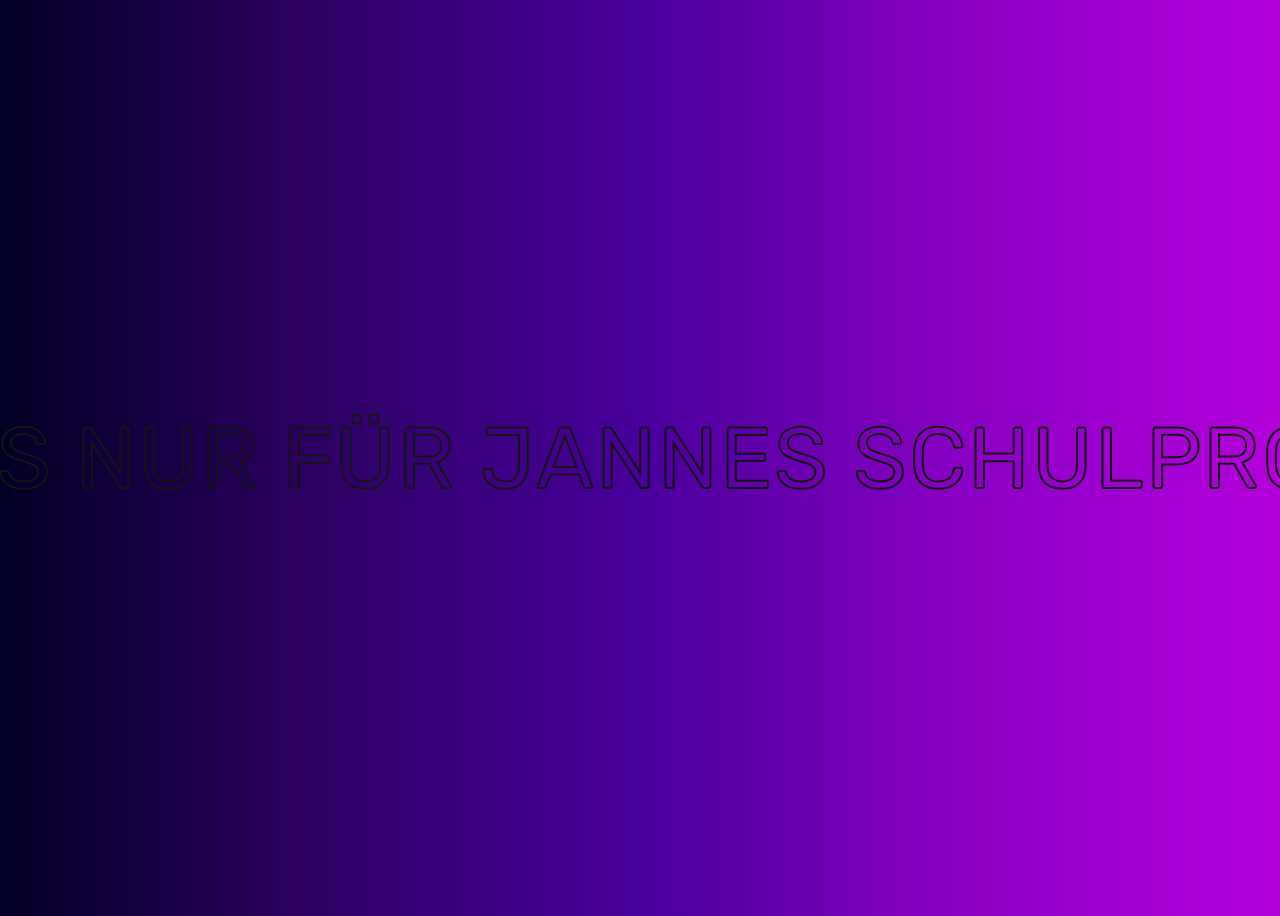
<file: index.html>
<!DOCTYPE html>
<html lang="de">
  <head>
    <meta charset="UTF-8" />
    <meta name="viewport" content="width=device-width, initial-scale=1.0" />
    <title>Jannes website</title>
    <style>
        @import url('https://fonts.googleapis.com/css2?family=Rubik:ital,wght@0,300;0,400;0,500;0,600;0,700;0,800;0,900;1,300;1,400;1,500;1,600;1,700;1,800;1,900&display=swap');
        {
            margin: 0;
            padding: 0;
            box-sizing: border-box;

        }
        
        body{
            background: rgb(2,0,36);
            background: linear-gradient(90deg, rgba(2,0,36,1) 0%, rgba(43,0,96,1) 23%, rgba(74,0,158,1) 51%, rgba(138,0,196,1) 75%, rgba(180,0,219,1) 100%);
            display: flex;
            justify-content: center;
            align-items: center;
            min-height: 100vh;
        }
        ul{
            position: relative;
            display: flex;
            flex-direction: column;
            gap: 25px;
            font-size: 83%;
        
        }
        ul li{
            position: relative;
            list-style: none;


        }
        ul li a{
            position: relative;
            font-size: 6.5em;
            text-decoration: none;
            letter-spacing: 2px;
            color: transparent;
            text-transform: uppercase;
            -webkit-text-stroke: 2px rgb(20, 20, 20);
            font-family: 'Rubik', sans-serif;

        }
        ul li a::before{
            content: attr(data-text);
            position: absolute;
            color: #fff;
            width: 0;
            overflow: hidden;
            transition: 1s;
        }
        ul li a:hover::before{
            width: 100%;


        }
        
        body::-webkit-scrollbar{
    display: none;
        }

    </style>
  </head>
  <body>
    <ul>
        <li>
            <a class="midle-line" data-text=
                "Alles&nbsp;nur&nbsp;für&nbsp;Jannes&nbsp;Schulprojekt">
                Alles&nbsp;nur&nbsp;für&nbsp;Jannes&nbsp;Schulprojekt</a>
        </li>
    </ul>
  </body>
</html>
</file>
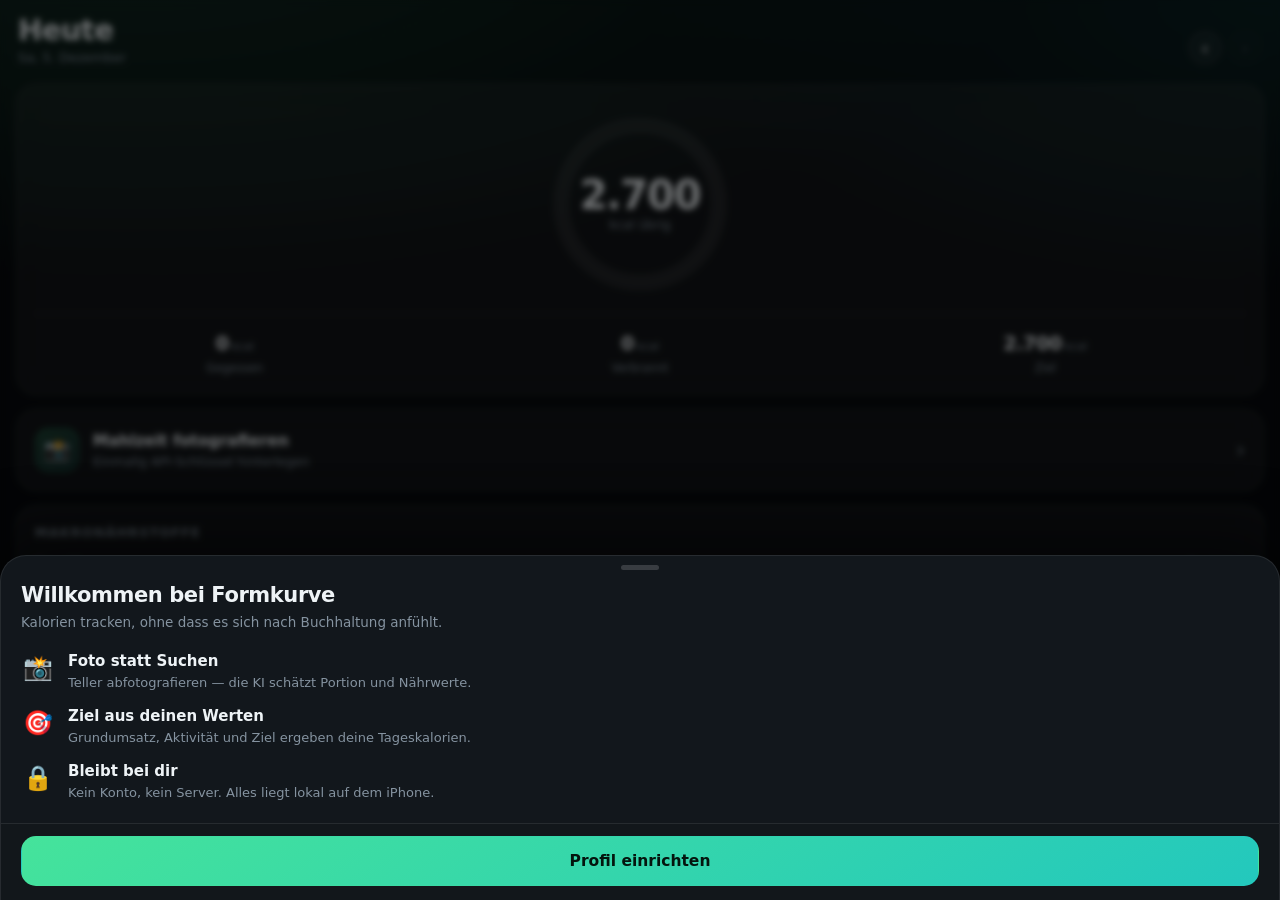
<file: fitness/index.html>
<!DOCTYPE html>
<html lang="de">
<head>
<meta charset="UTF-8" />
<meta name="viewport" content="width=device-width, initial-scale=1.0, viewport-fit=cover, user-scalable=no" />
<meta name="theme-color" content="#0a0d10" />
<meta name="description" content="Formkurve — Kalorien und Training tracken, mit Nährwert-Erkennung per Kamera." />
<meta name="apple-mobile-web-app-capable" content="yes" />
<meta name="apple-mobile-web-app-status-bar-style" content="black-translucent" />
<meta name="apple-mobile-web-app-title" content="Formkurve" />
<title>Formkurve</title>
<link rel="manifest" href="manifest.webmanifest" />
<link rel="apple-touch-icon" href="icons/apple-touch-icon.png" />
<link rel="icon" href="icons/icon-192.png" />
<link rel="stylesheet" href="css/style.css" />
</head>
<body>

<div id="app">

  <!-- ------------------------------------------------------------ Kopf -->
  <header id="app-header">
    <div class="head-text">
      <h1 id="app-title">Heute</h1>
      <p id="app-sub">—</p>
    </div>
    <div id="daybar" class="daybar">
      <button id="day-today" class="day-today hidden">Heute</button>
      <button id="day-prev" class="day-arrow" aria-label="Tag zurück">‹</button>
      <button id="day-next" class="day-arrow" aria-label="Tag vor">›</button>
    </div>
  </header>

  <!-- ---------------------------------------------------------- Ansichten -->
  <main id="views">
    <section class="view active" id="view-today"></section>
    <section class="view" id="view-diary"></section>
    <section class="view" id="view-train"></section>
    <section class="view" id="view-profile"></section>
  </main>

  <!-- ------------------------------------------------------------- Tableiste -->
  <nav id="tabbar">
    <button class="tab active" data-view="today">
      <svg viewBox="0 0 24 24"><circle cx="12" cy="12" r="8"/><path d="M12 7v5l3 2"/></svg>
      <span>Heute</span>
    </button>
    <button class="tab" data-view="diary">
      <svg viewBox="0 0 24 24"><rect x="5" y="3" width="14" height="18" rx="2.5"/><path d="M9 8h6M9 12h6M9 16h3"/></svg>
      <span>Tagebuch</span>
    </button>

    <div class="tab-fab">
      <button id="btn-scan" aria-label="Mahlzeit fotografieren">
        <svg viewBox="0 0 24 24"><path d="M4 8.5A2.5 2.5 0 0 1 6.5 6h1.2l1.1-1.8A1 1 0 0 1 9.7 3.7h4.6a1 1 0 0 1 .9.5L16.3 6h1.2A2.5 2.5 0 0 1 20 8.5v8A2.5 2.5 0 0 1 17.5 19h-11A2.5 2.5 0 0 1 4 16.5z"/><circle cx="12" cy="12.5" r="3.3"/></svg>
      </button>
    </div>

    <button class="tab" data-view="train">
      <svg viewBox="0 0 24 24"><path d="M4 10v4M7 7v10M17 7v10M20 10v4M7 12h10"/></svg>
      <span>Training</span>
    </button>
    <button class="tab" data-view="profile">
      <svg viewBox="0 0 24 24"><circle cx="12" cy="8.5" r="3.8"/><path d="M4.5 20c1-4 4-6 7.5-6s6.5 2 7.5 6"/></svg>
      <span>Profil</span>
    </button>
  </nav>
</div>

<div id="sheet-host"></div>
<div id="cam-host"></div>
<div id="toast-host"></div>

<script type="module" src="js/main.js"></script>
</body>
</html>
</file>
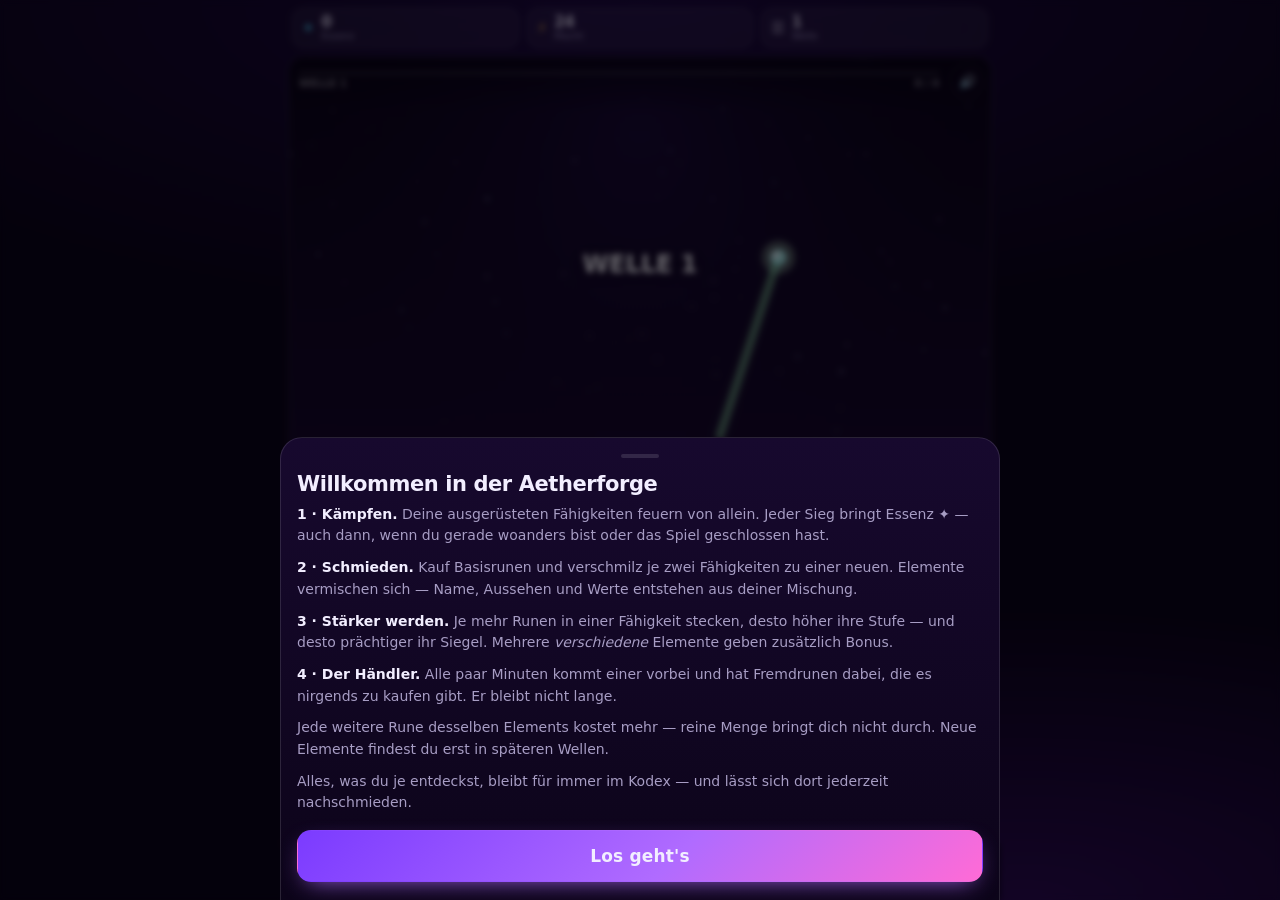
<file: game/index.html>
<!DOCTYPE html>
<html lang="de">
<head>
<meta charset="UTF-8" />
<meta name="viewport" content="width=device-width, initial-scale=1, maximum-scale=1, user-scalable=no, viewport-fit=cover" />
<title>Aetherforge</title>
<meta name="description" content="Verschmilz Runen zu immer mächtigeren Fähigkeiten und schick sie in die Arena." />
<meta name="theme-color" content="#0a0418" />
<link rel="manifest" href="manifest.webmanifest" />
<meta name="apple-mobile-web-app-capable" content="yes" />
<meta name="mobile-web-app-capable" content="yes" />
<meta name="apple-mobile-web-app-status-bar-style" content="black-translucent" />
<meta name="apple-mobile-web-app-title" content="Aetherforge" />
<link rel="apple-touch-icon" href="icons/apple-touch-icon.png" />
<link rel="icon" href="icons/icon-192.png" />
<link rel="stylesheet" href="css/style.css" />
</head>
<body>

<div id="app">

  <!-- Kopfzeile: Ressourcen -->
  <header id="topbar">
    <div class="res" id="resEssence"><span class="ico">✦</span><b>0</b><i>Essenz</i></div>
    <div class="res" id="resPower"><span class="ico">⚡</span><b>0</b><i>Macht</i></div>
    <div class="res" id="resWave"><span class="ico">☰</span><b>1</b><i>Welle</i></div>
  </header>

  <main id="screens">

    <!-- ---------------- KAMPF ---------------- -->
    <section class="screen is-active" id="screen-battle">
      <div id="arenaWrap">
        <canvas id="arena"></canvas>
        <button id="soundBtn" class="arena-btn" aria-label="Ton an/aus">🔊</button>
        <div id="deadOverlay" class="overlay-msg hidden">
          <h2>Kern zerstört</h2>
          <p id="deadText">Die Welle war zu stark.</p>
          <button class="btn primary" id="btnRetry">Zurück zur Welle</button>
          <button class="btn ghost" id="btnToForge">Erst aufrüsten</button>
        </div>
      </div>
      <div id="battleBar">
        <button id="btnFocus" class="focus-btn" disabled>
          <span class="focus-fill"></span>
          <span class="focus-label">FOKUS</span>
        </button>
        <div id="deckPips"></div>
      </div>
    </section>

    <!-- ---------------- SCHMIEDE ---------------- -->
    <section class="screen" id="screen-forge">
      <div class="scroller">
        <div id="merchantBox" class="merchant hidden"></div>
        <div class="fusion-stage">
          <div class="fslot" id="fslotA" data-slot="0"><span class="hint">Antippen</span></div>
          <div class="fusion-op">
            <div class="op-plus">+</div>
            <div class="op-arrow">↓</div>
          </div>
          <div class="fslot" id="fslotB" data-slot="1"><span class="hint">Antippen</span></div>
        </div>
        <div class="fusion-preview" id="fusionPreview"></div>
        <button class="btn primary big" id="btnFuse" disabled>Verschmelzen</button>

        <h3 class="sec-title">Runen schmieden <span class="sub" id="runeHint"></span></h3>
        <div class="seg" id="buyAmount">
          <button class="is-on" data-n="1">×1</button>
          <button data-n="5">×5</button>
          <button data-n="25">×25</button>
        </div>
        <div class="rune-shop" id="runeShop"></div>

        <h3 class="sec-title">Dein Vorrat <span class="sub" id="invCount"></span></h3>
        <div class="toolbar">
          <button class="toggle" id="autoMergeToggle">
            <span class="knob"></span><span class="tl">Auto-Verschmelzen</span>
          </button>
          <button class="btn sm" id="btnMergeNow">Duplikate verschmelzen</button>
        </div>
        <div class="card-grid" id="inventoryGrid"></div>
      </div>
    </section>

    <!-- ---------------- KERN ---------------- -->
    <section class="screen" id="screen-core">
      <div class="scroller">
        <h3 class="sec-title">Ausrüstung <span class="sub" id="slotHint"></span></h3>
        <div class="deck-row" id="deckRow"></div>
        <div class="toolbar" style="margin-top:10px">
          <button class="btn sm primary" id="btnEquipBest">Stärkste ausrüsten</button>
        </div>

        <h3 class="sec-title">Vorrat</h3>
        <div class="card-grid" id="equipGrid"></div>

        <h3 class="sec-title">Kern verstärken</h3>
        <div class="upgrade-list" id="upgradeList"></div>

        <h3 class="sec-title">Meilensteine <span class="sub" id="mileCount"></span></h3>
        <div class="mile-list" id="mileList"></div>

        <h3 class="sec-title">Transzendenz</h3>
        <div class="transcend" id="transcendBox"></div>

        <h3 class="sec-title">Fortschritt</h3>
        <div class="stat-list" id="statList"></div>

        <h3 class="sec-title">Einstellungen</h3>
        <div class="upgrade-list" id="settingsList"></div>
        <button class="btn danger ghost" id="btnReset">Spielstand löschen</button>
      </div>
    </section>

    <!-- ---------------- KODEX ---------------- -->
    <section class="screen" id="screen-codex">
      <div class="scroller">
        <div class="codex-head">
          <div>
            <div class="codex-count" id="codexCount">0</div>
            <div class="codex-sub">entdeckte Fähigkeiten</div>
          </div>
          <div class="codex-legend" id="codexLegend"></div>
        </div>
        <div class="card-grid" id="codexGrid"></div>
      </div>
    </section>

  </main>

  <!-- Tableiste -->
  <nav id="tabs">
    <button class="tab is-active" data-screen="battle"><span>⚔</span>Kampf</button>
    <button class="tab" data-screen="forge"><span>✧</span>Schmiede</button>
    <button class="tab" data-screen="core"><span>◆</span>Kern</button>
    <button class="tab" data-screen="codex"><span>📖</span>Kodex</button>
  </nav>
</div>

<!-- Detailansicht einer Fähigkeit -->
<div id="sheet" class="sheet hidden">
  <div class="sheet-backdrop"></div>
  <div class="sheet-body" id="sheetBody"></div>
</div>

<!-- Enthüllung nach einer Verschmelzung -->
<div id="reveal" class="reveal hidden">
  <canvas id="revealFx"></canvas>
  <div class="reveal-inner">
    <div class="reveal-badge" id="revealBadge">NEU ENTDECKT</div>
    <img class="reveal-glyph" id="revealGlyph" alt="" />
    <div class="reveal-tier" id="revealTier"></div>
    <h2 class="reveal-name" id="revealName"></h2>
    <div class="reveal-comp" id="revealComp"></div>
    <div class="reveal-stats" id="revealStats"></div>
    <button class="btn primary big" id="revealOk">Weiter</button>
  </div>
</div>

<div id="toasts"></div>

<script type="module" src="js/main.js"></script>
</body>
</html>
</file>
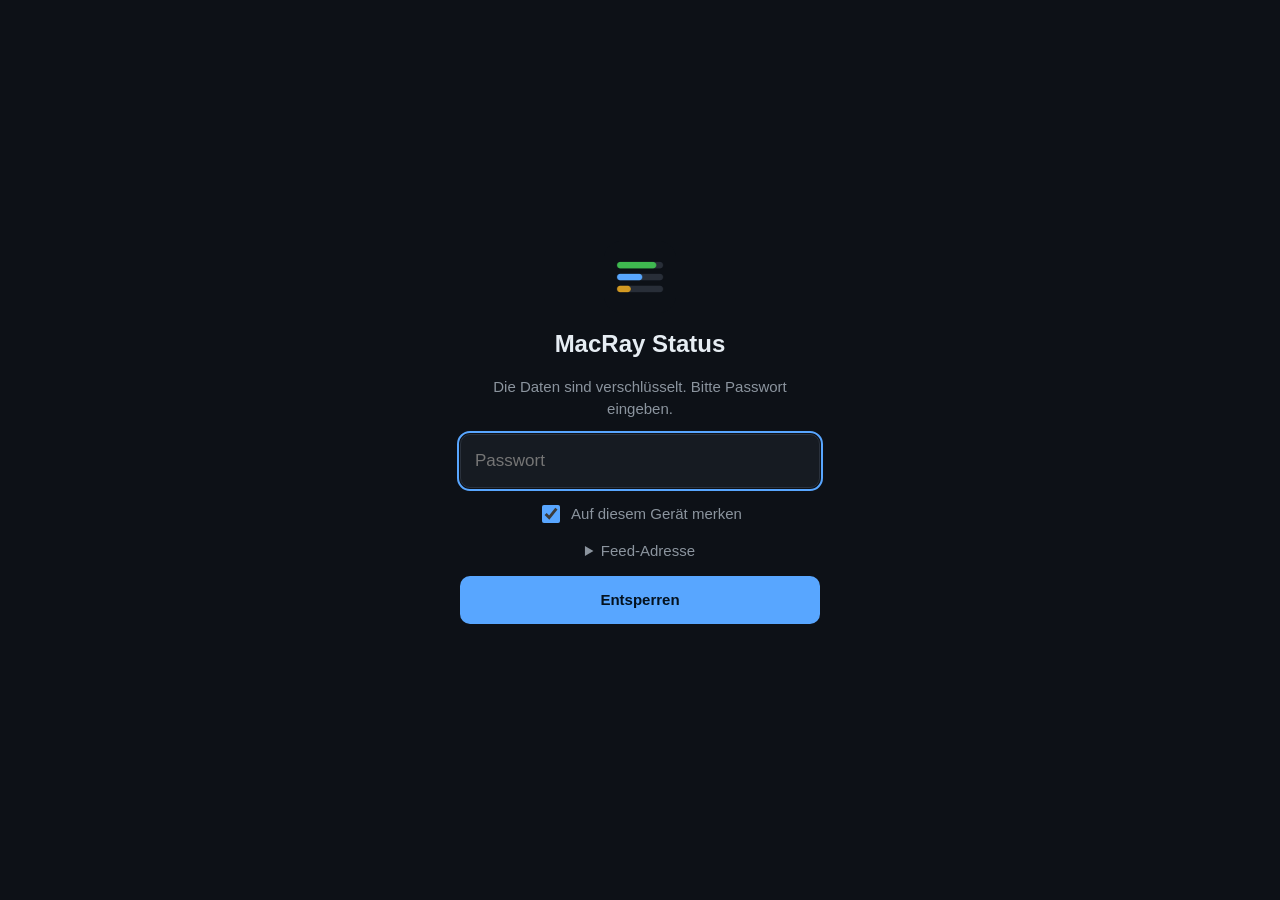
<file: macray-status/index.html>
<!DOCTYPE html>
<html lang="de">
<head>
  <meta charset="UTF-8">
  <meta name="viewport" content="width=device-width, initial-scale=1, viewport-fit=cover">
  <title>MacRay Status</title>
  <meta name="description" content="Status der Trainings- und Aufnahmejobs auf dem Mac">
  <meta name="theme-color" content="#0d1117">
  <meta name="color-scheme" content="dark">
  <meta name="robots" content="noindex">
  <meta name="apple-mobile-web-app-capable" content="yes">
  <meta name="mobile-web-app-capable" content="yes">
  <meta name="apple-mobile-web-app-status-bar-style" content="black-translucent">
  <meta name="apple-mobile-web-app-title" content="MacRay">
  <link rel="manifest" href="manifest.webmanifest">
  <link rel="icon" type="image/png" sizes="192x192" href="icons/icon-192.png">
  <link rel="apple-touch-icon" href="icons/apple-touch-icon.png">
  <link rel="stylesheet" href="style.css">
</head>
<body>

  <!-- Anmeldung -->
  <section id="login" class="login" hidden>
    <form id="loginForm" class="login-card" autocomplete="on">
      <img src="icons/icon-192.png" alt="" class="login-icon" width="72" height="72">
      <h1>MacRay Status</h1>
      <p id="loginHint" class="muted">Die Daten sind verschlüsselt. Bitte Passwort eingeben.</p>
      <input type="text" name="username" value="macray" autocomplete="username" hidden>
      <input id="pw" type="password" placeholder="Passwort" autocomplete="current-password" required>
      <label class="check"><input id="remember" type="checkbox" checked> Auf diesem Gerät merken</label>
      <details class="adv">
        <summary>Feed-Adresse</summary>
        <input id="feedUrl" type="text" inputmode="url" autocapitalize="off" spellcheck="false"
               placeholder="https://dein-mac.tailnet.ts.net/">
        <small class="muted">Leer lassen für die Standard-Adresse aus <code>config.js</code>.</small>
      </details>
      <button id="unlockBtn" type="submit" class="btn primary">Entsperren</button>
      <p id="loginError" class="error" role="alert"></p>
    </form>
  </section>

  <!-- Hauptansicht -->
  <main id="app" hidden>
    <header class="topbar">
      <div class="topbar-title">
        <h1>MacRay</h1>
        <div id="updated" class="updated">–</div>
      </div>
      <div class="topbar-actions">
        <button id="refreshBtn" class="icon-btn" title="Jetzt aktualisieren" aria-label="Jetzt aktualisieren">⟳</button>
        <button id="notifyBtn" class="icon-btn" title="Benachrichtigungen" aria-label="Benachrichtigungen">🔕</button>
        <button id="logoutBtn" class="icon-btn" title="Abmelden" aria-label="Abmelden">⎋</button>
      </div>
    </header>

    <div id="staleBanner" class="banner danger" hidden></div>
    <div id="errorBanner" class="banner warn" hidden></div>

    <section id="autopilotSec" class="section" hidden>
      <h2>Autopilot</h2>
      <div id="autopilot" class="autopilot"></div>
    </section>

    <section class="section">
      <h2>Jobs</h2>
      <div id="jobs" class="jobs"><p class="muted">Lade …</p></div>
    </section>

    <section id="planSec" class="section" hidden>
      <h2>Zeitplan</h2>
      <ol id="plan" class="timeline"></ol>
    </section>

    <section id="notesSec" class="section" hidden>
      <h2>Meldungen</h2>
      <ul id="notes" class="notes"></ul>
    </section>

    <section id="imagesSec" class="section" hidden>
      <h2>Bilder</h2>
      <div id="gallery" class="gallery"></div>
    </section>

    <footer class="foot muted">Aktualisiert sich alle 30 s automatisch.</footer>
  </main>

  <!-- Vollbild-Ansicht für Bilder -->
  <div id="lightbox" class="lightbox" hidden>
    <button class="lightbox-close" aria-label="Schließen">✕</button>
    <figure>
      <img id="lbImg" alt="">
      <figcaption><span id="lbCaption"></span><time id="lbTime"></time></figcaption>
    </figure>
  </div>

  <div id="toast" class="toast" hidden></div>

  <script src="config.js"></script>
  <script src="app.js"></script>
</body>
</html>
</file>
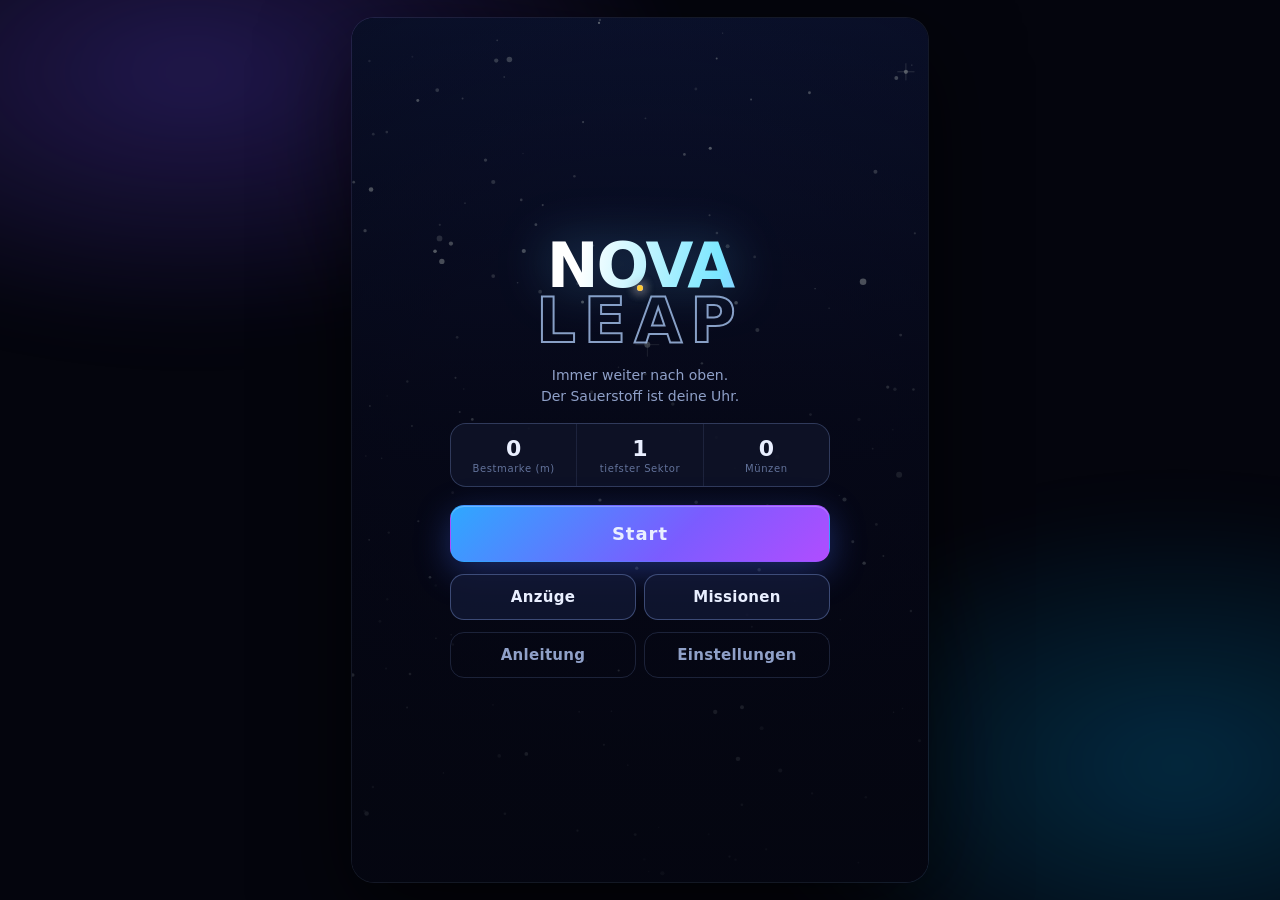
<file: spacejump/index.html>
<!DOCTYPE html>
<html lang="de">
<head>
<meta charset="UTF-8" />
<meta name="viewport" content="width=device-width, initial-scale=1.0, viewport-fit=cover, user-scalable=no" />
<meta name="theme-color" content="#070a18" />
<meta name="description" content="Nova Leap — ein Weltraum-Jumper: immer weiter nach oben, mit Sauerstoff als Uhr." />
<meta name="apple-mobile-web-app-capable" content="yes" />
<meta name="apple-mobile-web-app-status-bar-style" content="black-translucent" />
<meta name="apple-mobile-web-app-title" content="Nova Leap" />
<title>Nova Leap</title>
<link rel="manifest" href="manifest.webmanifest" />
<link rel="apple-touch-icon" href="icons/apple-touch-icon.png" />
<link rel="icon" href="icons/icon-192.png" />
<link rel="stylesheet" href="css/style.css" />
</head>
<body>

<div id="app">
  <div id="stage">
    <canvas id="view"></canvas>

    <!-- ------------------------------------------------------------- HUD -->
    <div id="hud" class="hidden">
      <div class="hud-top">
        <div class="hud-left">
          <div class="hud-height"><span id="hud-m">0</span><i>m</i></div>
          <div class="hud-sector"><span id="hud-sector">Erdorbit</span></div>
        </div>
        <div class="hud-right">
          <div class="hud-coins"><span class="coin-dot"></span><span id="hud-coins">0</span></div>
          <button id="btn-pause" class="icon-btn" aria-label="Pause">
            <svg viewBox="0 0 24 24"><rect x="6" y="4" width="4" height="16" rx="1.5"/><rect x="14" y="4" width="4" height="16" rx="1.5"/></svg>
          </button>
        </div>
      </div>

      <div class="o2-wrap">
        <div class="o2-label">O₂</div>
        <div class="o2-bar"><div id="o2-fill"></div><div class="o2-ticks"></div></div>
      </div>

      <div id="buffs" class="buffs"></div>
      <div id="combo" class="combo"></div>
    </div>

    <!-- ------------------------------------------------------ Sektorband -->
    <div id="sector-banner" class="sector-banner">
      <div class="sb-num">Sektor <span id="sb-num">2</span></div>
      <div class="sb-name" id="sb-name">Asteroidengürtel</div>
      <div class="sb-sub" id="sb-sub">Gestein, so weit die Sensoren reichen</div>
    </div>

    <!-- ---------------------------------------------------------- Titel -->
    <section class="screen show" id="screen-title">
      <div class="title-wrap">
        <div class="logo">
          <span class="logo-nova">NOVA</span>
          <span class="logo-leap">LEAP</span>
          <div class="logo-orbit"><i></i><i></i><i></i></div>
        </div>
        <p class="tagline">Immer weiter nach oben.<br />Der Sauerstoff ist deine Uhr.</p>

        <div class="best-card">
          <div><b id="t-best">0</b><span>Bestmarke (m)</span></div>
          <div><b id="t-sector">1</b><span>tiefster Sektor</span></div>
          <div><b id="t-coins">0</b><span>Münzen</span></div>
        </div>

        <button class="btn primary big" data-action="play">Start</button>
        <div class="btn-row">
          <button class="btn" data-nav="skins">Anzüge</button>
          <button class="btn" data-nav="missions">Missionen</button>
        </div>
        <div class="btn-row">
          <button class="btn ghost" data-nav="help">Anleitung</button>
          <button class="btn ghost" data-nav="settings">Einstellungen</button>
        </div>
      </div>
    </section>

    <!-- ---------------------------------------------------------- Anzüge -->
    <section class="screen" id="screen-skins">
      <header class="sheet-head">
        <button class="icon-btn back" data-nav="title" aria-label="Zurück">
          <svg viewBox="0 0 24 24"><path d="M15 5l-7 7 7 7" fill="none" stroke="currentColor" stroke-width="2.4" stroke-linecap="round" stroke-linejoin="round"/></svg>
        </button>
        <h2>Anzüge</h2>
        <div class="wallet"><span class="coin-dot"></span><span id="skins-coins">0</span></div>
      </header>
      <div class="skin-grid" id="skin-grid"></div>
      <div class="skin-detail" id="skin-detail"></div>
    </section>

    <!-- ------------------------------------------------------- Missionen -->
    <section class="screen" id="screen-missions">
      <header class="sheet-head">
        <button class="icon-btn back" data-nav="title" aria-label="Zurück">
          <svg viewBox="0 0 24 24"><path d="M15 5l-7 7 7 7" fill="none" stroke="currentColor" stroke-width="2.4" stroke-linecap="round" stroke-linejoin="round"/></svg>
        </button>
        <h2>Missionen</h2>
        <div class="wallet"><span class="coin-dot"></span><span id="mis-coins">0</span></div>
      </header>
      <div class="mission-list" id="mission-list"></div>
      <div class="stat-block" id="stat-block"></div>
    </section>

    <!-- ------------------------------------------------------- Anleitung -->
    <section class="screen" id="screen-help">
      <header class="sheet-head">
        <button class="icon-btn back" data-nav="title" aria-label="Zurück">
          <svg viewBox="0 0 24 24"><path d="M15 5l-7 7 7 7" fill="none" stroke="currentColor" stroke-width="2.4" stroke-linecap="round" stroke-linejoin="round"/></svg>
        </button>
        <h2>Anleitung</h2>
      </header>
      <div class="sheet-body">
        <h3>Steuerung</h3>
        <div class="help-grid">
          <div class="help-card"><b>Ziehen</b><span>Finger auf dem Bild bewegen — die Figur folgt.</span></div>
          <div class="help-card"><b>Neigen</b><span>Gerät kippen. Muss in den Einstellungen erlaubt werden.</span></div>
          <div class="help-card"><b>Tasten</b><span>← → oder A/D am Rechner.</span></div>
          <div class="help-card"><b>Schießen</b><span>Antippen oder Leertaste. Trifft Drohnen und Brocken.</span></div>
        </div>

        <h3>Sauerstoff</h3>
        <p class="help-text">
          Die O₂-Leiste läuft ununterbrochen leer. Jede Landung gibt etwas zurück,
          Schubdüsen mehr, ein Kanister ein gutes Drittel. Wer stehen bleibt,
          erstickt — der Weg nach oben ist der einzige Weg.
        </p>

        <h3>Plattformen</h3>
        <div class="plat-legend" id="plat-legend"></div>

        <h3>Was dir sonst begegnet</h3>
        <ul class="help-list">
          <li><b>Drohne</b> — von oben draufspringen oder abschießen. Seitlich berühren ist tödlich.</li>
          <li><b>Brocken</b> — treiben quer durchs Bild. Große brauchen zwei Treffer.</li>
          <li><b>Mine</b> — zündet, sobald du nah kommst. Der Knall reicht weit.</li>
          <li><b>Schwerkraftfeld</b> — zieht dich an. Der Kern lässt niemanden wieder los.</li>
          <li><b>Rucksack, Schild, Magnet</b> — kurz, aber sie retten Läufe.</li>
        </ul>
      </div>
    </section>

    <!-- --------------------------------------------------- Einstellungen -->
    <section class="screen" id="screen-settings">
      <header class="sheet-head">
        <button class="icon-btn back" data-nav="title" aria-label="Zurück">
          <svg viewBox="0 0 24 24"><path d="M15 5l-7 7 7 7" fill="none" stroke="currentColor" stroke-width="2.4" stroke-linecap="round" stroke-linejoin="round"/></svg>
        </button>
        <h2>Einstellungen</h2>
      </header>
      <div class="sheet-body">
        <div class="setting"><span>Klänge</span><button class="toggle" data-toggle="sfx"><i></i></button></div>
        <div class="setting"><span>Hintergrundklang</span><button class="toggle" data-toggle="music"><i></i></button></div>
        <div class="setting"><span>Bildschirmwackeln</span><button class="toggle" data-toggle="shake"><i></i></button></div>
        <div class="setting"><span>Nachzieher</span><button class="toggle" data-toggle="trail"><i></i></button></div>
        <div class="setting col">
          <span>Steuerung</span>
          <div class="seg" id="control-seg">
            <button data-control="auto">Automatisch</button>
            <button data-control="drag">Ziehen</button>
            <button data-control="tilt">Neigen</button>
            <button data-control="keys">Tasten</button>
          </div>
        </div>
        <button class="btn ghost" id="btn-tilt-permission">Neigungssensor erlauben</button>
        <div class="danger-zone">
          <button class="btn danger" id="btn-reset">Spielstand löschen</button>
          <p class="tiny">Löscht Münzen, Anzüge, Rekorde und Missionen auf diesem Gerät.</p>
        </div>
      </div>
    </section>

    <!-- ----------------------------------------------------------- Pause -->
    <section class="screen dim" id="screen-pause">
      <div class="panel">
        <h2>Pause</h2>
        <div class="pause-stats">
          <div><b id="p-m">0</b><span>Meter</span></div>
          <div><b id="p-coins">0</b><span>Münzen</span></div>
          <div><b id="p-sector">1</b><span>Sektor</span></div>
        </div>
        <button class="btn primary" data-action="resume">Weiter</button>
        <button class="btn" data-action="restart">Neu starten</button>
        <button class="btn ghost" data-action="quit">Zum Menü</button>
      </div>
    </section>

    <!-- ------------------------------------------------------- Game over -->
    <section class="screen dim" id="screen-over">
      <div class="panel over">
        <div class="over-tag" id="over-tag">Abgestürzt</div>
        <div class="over-score"><span id="o-m">0</span><i>m</i></div>
        <div class="over-text" id="over-text"></div>
        <div class="record" id="over-record">Neue Bestmarke!</div>
        <div class="over-stats">
          <div><b id="o-coins">0</b><span>Münzen</span></div>
          <div><b id="o-sector">1</b><span>Sektor</span></div>
          <div><b id="o-best">0</b><span>Rekord</span></div>
        </div>
        <div class="mission-pops" id="mission-pops"></div>
        <button class="btn primary big" data-action="restart">Nochmal</button>
        <div class="btn-row">
          <button class="btn" data-nav="skins">Anzüge</button>
          <button class="btn ghost" data-action="quit">Menü</button>
        </div>
      </div>
    </section>

    <div id="toast" class="toast"></div>
  </div>
</div>

<script type="module" src="js/main.js"></script>
</body>
</html>
</file>
<file: fitness/css/style.css>
/* Formkurve — Design: dunkel, ruhig, mit einem Akzent. iOS zuerst. */

:root {
  --bg: #080b0e;
  --bg-soft: #0f1418;
  --card: rgba(255, 255, 255, .048);
  --card-2: rgba(255, 255, 255, .075);
  --stroke: rgba(255, 255, 255, .085);
  --stroke-2: rgba(255, 255, 255, .16);
  --txt: #eef3f6;
  --muted: #8593a0;
  --accent: #45e39b;
  --accent-2: #23c8bd;
  --accent-ink: #04150e;
  --c-protein: #6fa8ff;
  --c-carbs: #ffc45c;
  --c-fat: #ff8b73;
  --danger: #ff5f6b;
  --radius: 20px;
  --tabbar: calc(64px + env(safe-area-inset-bottom, 0px));
}

* { margin: 0; padding: 0; box-sizing: border-box; -webkit-tap-highlight-color: transparent; }

html, body {
  height: 100%;
  overflow: hidden;
  overscroll-behavior: none;
}

body {
  background: var(--bg);
  color: var(--txt);
  font: 400 16px/1.45 -apple-system, BlinkMacSystemFont, 'SF Pro Text', 'Segoe UI', system-ui, sans-serif;
  -webkit-font-smoothing: antialiased;
  text-rendering: optimizeLegibility;
}

body::before {
  content: '';
  position: fixed;
  inset: 0;
  background:
    radial-gradient(120% 70% at 10% -10%, rgba(69, 227, 155, .16), transparent 60%),
    radial-gradient(90% 60% at 100% 0%, rgba(35, 200, 189, .12), transparent 55%),
    radial-gradient(120% 80% at 50% 110%, rgba(111, 168, 255, .07), transparent 60%);
  pointer-events: none;
  z-index: 0;
}

button, input, select { font: inherit; color: inherit; }
button { background: none; border: 0; cursor: pointer; }
h1, h2, h3 { font-weight: 700; letter-spacing: -.02em; }
svg { fill: none; stroke: currentColor; stroke-width: 1.9; stroke-linecap: round; stroke-linejoin: round; }

.hidden { display: none !important; }
.muted { color: var(--muted); }
.small { font-size: 14px; }
.tiny { font-size: 12.5px; line-height: 1.5; }
.ok-text { color: var(--accent); }
.bad-text { color: var(--danger); }

/* ------------------------------------------------------------------ Rahmen */

#app {
  position: relative;
  z-index: 1;
  height: 100%;
  display: flex;
  flex-direction: column;
}

#app-header {
  flex: none;
  display: flex;
  align-items: flex-end;
  justify-content: space-between;
  gap: 12px;
  padding: calc(env(safe-area-inset-top, 0px) + 14px) 18px 10px;
}
.head-text { min-width: 0; }
#app-title { font-size: 29px; line-height: 1.15; }
#app-sub { color: var(--muted); font-size: 13px; margin-top: 2px; }

.daybar { flex: none; display: flex; align-items: center; gap: 6px; padding-bottom: 3px; }
.day-arrow {
  width: 34px; height: 34px;
  border-radius: 50%;
  font-size: 20px; line-height: 1;
  color: var(--txt);
  background: var(--card);
  border: 1px solid var(--stroke);
  transition: transform .15s, opacity .15s;
}
.day-arrow:active { transform: scale(.9); }
.day-arrow:disabled { opacity: .3; color: var(--muted); }
.day-today {
  padding: 7px 12px;
  border-radius: 99px;
  font-size: 13px;
  font-weight: 650;
  color: var(--accent-ink);
  background: var(--accent);
}

#views {
  flex: 1;
  overflow-y: auto;
  -webkit-overflow-scrolling: touch;
  padding: 6px 16px calc(var(--tabbar) + 28px);
}
#views::-webkit-scrollbar { display: none; }

.view { display: none; }
.view.active { display: flex; flex-direction: column; gap: 14px; animation: fade .28s ease both; }

@keyframes fade { from { opacity: 0; transform: translateY(8px); } to { opacity: 1; transform: none; } }

/* ------------------------------------------------------------------ Tableiste */

#tabbar {
  flex: none;
  position: relative;
  display: grid;
  grid-template-columns: repeat(5, 1fr);
  align-items: center;
  padding-bottom: env(safe-area-inset-bottom, 0px);
  height: var(--tabbar);
  background: rgba(10, 14, 17, .82);
  backdrop-filter: saturate(180%) blur(22px);
  -webkit-backdrop-filter: saturate(180%) blur(22px);
  border-top: 1px solid var(--stroke);
}
.tab {
  display: flex;
  flex-direction: column;
  align-items: center;
  gap: 3px;
  color: var(--muted);
  font-size: 10.5px;
  font-weight: 600;
  letter-spacing: .01em;
  padding-top: 6px;
  transition: color .18s;
}
.tab svg { width: 23px; height: 23px; }
.tab.active { color: var(--accent); }

.tab-fab { position: relative; height: 100%; }

#btn-scan {
  position: absolute;
  left: 50%;
  top: 0;
  transform: translate(-50%, -38%);
  width: 60px; height: 60px;
  border-radius: 50%;
  background: linear-gradient(150deg, var(--accent), var(--accent-2));
  color: var(--accent-ink);
  display: grid;
  place-items: center;
  box-shadow: 0 10px 26px rgba(69, 227, 155, .34), 0 0 0 5px rgba(8, 11, 14, .95);
  transition: transform .16s;
}
#btn-scan svg { width: 28px; height: 28px; stroke-width: 1.8; }
#btn-scan:active { transform: translate(-50%, -38%) scale(.92); }

/* ------------------------------------------------------------------ Karten */

.card {
  background: var(--card);
  border: 1px solid var(--stroke);
  border-radius: var(--radius);
  padding: 18px;
  backdrop-filter: blur(12px);
  -webkit-backdrop-filter: blur(12px);
}
.card-tight { padding: 16px 14px; }
.card-title {
  font-size: 13px;
  font-weight: 700;
  letter-spacing: .07em;
  text-transform: uppercase;
  color: var(--muted);
  display: flex;
  align-items: center;
  gap: 7px;
}
.card-head { display: flex; align-items: baseline; justify-content: space-between; gap: 10px; }
.card-value { font-size: 13.5px; font-weight: 600; color: var(--muted); }
.card-title + .macro, .card-title + .list, .card-head + .list { margin-top: 12px; }
.card-title + .chart, .card-head + .chart, .card-title + .goal-preview { margin-top: 14px; }

.link { color: var(--accent); font-size: 14px; font-weight: 600; }

/* Kalorienring */

.card-hero { padding: 22px 18px 18px; }
.ring-wrap { position: relative; width: 190px; margin: 2px auto 6px; }
.ring { display: block; width: 100%; transform: rotate(-90deg); }
.ring-track { stroke: rgba(255, 255, 255, .07); stroke-width: 13; }
.ring-fill {
  stroke: url(#g) var(--accent);
  stroke: var(--accent);
  stroke-width: 13;
  transition: stroke-dasharray .7s cubic-bezier(.22, 1, .36, 1);
  filter: drop-shadow(0 0 8px rgba(69, 227, 155, .45));
}
.ring-over { stroke: var(--danger); stroke-width: 13; transition: stroke-dasharray .7s cubic-bezier(.22, 1, .36, 1); }
.ring.is-over .ring-fill { opacity: .45; filter: none; }
.ring-center {
  position: absolute;
  inset: 0;
  display: flex;
  flex-direction: column;
  align-items: center;
  justify-content: center;
  gap: 1px;
}
.ring-center b { font-size: 40px; font-weight: 700; letter-spacing: -.03em; line-height: 1; }
.ring-center b.over { color: var(--danger); }
.ring-center span { font-size: 12.5px; color: var(--muted); }

.hero-stats {
  display: grid;
  grid-template-columns: repeat(3, 1fr);
  gap: 6px;
  margin-top: 14px;
  padding-top: 16px;
  border-top: 1px solid var(--stroke);
}
.stat { text-align: center; display: flex; flex-direction: column; gap: 2px; }
.stat-val { display: flex; align-items: baseline; justify-content: center; gap: 3px; }
.stat b { font-size: 19px; letter-spacing: -.02em; }
.stat span { font-size: 11px; color: var(--muted); }
.stat small { font-size: 11.5px; color: var(--muted); }

.card-hero-sm { text-align: center; }
.burn { display: flex; align-items: baseline; justify-content: center; gap: 8px; }
.burn-icon { font-size: 22px; }
.burn b { font-size: 34px; letter-spacing: -.03em; }
.burn span:last-child { color: var(--muted); font-size: 13px; }
.card-hero-sm p { margin-top: 6px; }

/* Aktionskarte */

.card-cta {
  display: flex;
  align-items: center;
  gap: 14px;
  text-align: left;
  width: 100%;
  transition: transform .14s, background .2s;
}
.card-cta:active { transform: scale(.985); background: var(--card-2); }
.cta-icon {
  width: 44px; height: 44px;
  flex: none;
  border-radius: 14px;
  display: grid;
  place-items: center;
  font-size: 21px;
  background: linear-gradient(150deg, rgba(69, 227, 155, .22), rgba(35, 200, 189, .12));
  border: 1px solid rgba(69, 227, 155, .22);
}
.card-cta b { display: block; font-size: 15.5px; }
.card-cta small { display: block; color: var(--muted); font-size: 12.5px; margin-top: 1px; }
.cta-arrow { margin-left: auto; color: var(--muted); font-size: 22px; line-height: 1; }

/* Makrobalken */

.macro + .macro { margin-top: 13px; }
.macro-top { display: flex; justify-content: space-between; align-items: baseline; margin-bottom: 6px; }
.macro-label { font-size: 14px; }
.macro-val { font-size: 12.5px; color: var(--muted); }
.macro-val b { color: var(--txt); font-size: 14px; }
.macro-track { height: 8px; border-radius: 99px; background: rgba(255, 255, 255, .07); overflow: hidden; }
.macro-track i { display: block; height: 100%; border-radius: 99px; transition: width .5s cubic-bezier(.22, 1, .36, 1); }

/* Mahlzeitenzeilen */

.meal-row { display: flex; align-items: center; }
.meal-row + .meal-row { border-top: 1px solid var(--stroke); }
.meal-main {
  flex: 1;
  display: flex;
  align-items: center;
  gap: 12px;
  padding: 12px 4px;
  text-align: left;
}
.meal-icon { font-size: 19px; width: 26px; text-align: center; }
.meal-text { flex: 1; min-width: 0; }
.meal-text b { display: block; font-size: 15px; font-weight: 600; }
.meal-text small { display: block; color: var(--muted); font-size: 12.5px; }
.meal-kcal { font-size: 14px; font-weight: 600; color: var(--muted); white-space: nowrap; }
.meal-add {
  width: 34px; height: 34px;
  margin-left: 8px;
  border-radius: 50%;
  font-size: 19px; line-height: 1;
  color: var(--accent);
  background: rgba(69, 227, 155, .12);
  border: 1px solid rgba(69, 227, 155, .2);
  transition: transform .14s;
}
.meal-add:active { transform: scale(.88); }
.set-row { padding: 4px 0; }
.set-row .meal-icon { padding: 8px 0; }

/* Wasser */

.water-dots { display: flex; gap: 7px; margin: 14px 0 12px; flex-wrap: wrap; }
.glass {
  width: 26px; height: 34px;
  border-radius: 5px 5px 9px 9px;
  border: 1.5px solid var(--stroke-2);
  background: transparent;
  transition: background .25s, border-color .25s, transform .14s;
}
.glass.full {
  background: linear-gradient(180deg, rgba(111, 168, 255, .3), rgba(111, 168, 255, .65));
  border-color: rgba(111, 168, 255, .6);
}
.glass:active { transform: scale(.88); }

.chips { display: flex; flex-wrap: wrap; gap: 8px; }
.chip {
  padding: 8px 13px;
  border-radius: 99px;
  font-size: 13.5px;
  font-weight: 600;
  color: var(--txt);
  background: var(--card-2);
  border: 1px solid var(--stroke);
  transition: transform .13s, background .2s;
}
.chip:active { transform: scale(.94); background: rgba(69, 227, 155, .16); }

/* Tagesübersicht */

.card-sum { display: flex; flex-direction: column; gap: 10px; }
.sum-main { display: flex; align-items: baseline; gap: 7px; }
.sum-main b { font-size: 30px; letter-spacing: -.03em; }
.sum-main span { color: var(--muted); font-size: 13.5px; }
.sum-bar { height: 7px; border-radius: 99px; background: rgba(255, 255, 255, .07); overflow: hidden; }
.sum-bar i {
  display: block; height: 100%;
  border-radius: 99px;
  background: linear-gradient(90deg, var(--accent-2), var(--accent));
  transition: width .5s cubic-bezier(.22, 1, .36, 1);
}
.sum-macros, .pp-macros, .st-macros, .gp-macros { display: flex; flex-wrap: wrap; gap: 12px; font-size: 12.5px; color: var(--muted); }
.sum-macros span, .pp-macros span, .st-macros span, .gp-macros span { display: inline-flex; align-items: center; gap: 5px; }
.sum-macros i, .pp-macros i, .st-macros i, .gp-macros i { width: 8px; height: 8px; border-radius: 50%; }

/* Listen */

.list { display: flex; flex-direction: column; }
.row {
  display: flex;
  align-items: center;
  gap: 10px;
  padding: 11px 4px;
  text-align: left;
  width: 100%;
  border-radius: 12px;
  transition: background .16s;
}
.row + .row { border-top: 1px solid var(--stroke); }
.row:active { background: var(--card-2); }
.row-main { flex: 1; min-width: 0; }
.row-title { font-size: 15px; font-weight: 600; display: flex; align-items: center; gap: 6px; }
.row-sub { font-size: 12.5px; color: var(--muted); margin-top: 1px; }
.row-kcal { font-size: 14.5px; font-weight: 700; white-space: nowrap; }
.row-kcal::after { content: ' kcal'; font-size: 11px; font-weight: 500; color: var(--muted); }
.row-plus { color: var(--accent); font-size: 19px; width: 20px; text-align: center; }
.row-star { color: var(--c-carbs); font-size: 14px; }
.row-del { color: var(--muted); font-size: 15px; padding: 6px 4px; }
.row-act.active { background: rgba(69, 227, 155, .1); }
.w-icon { font-size: 19px; width: 26px; text-align: center; }
.row-actions { display: flex; gap: 8px; margin-top: 10px; flex-wrap: wrap; }
.row-inline { display: flex; gap: 8px; align-items: center; }
.row-inline .input-suffix, .row-inline .input { flex: 1; }

.tag {
  font-size: 10.5px;
  font-weight: 700;
  letter-spacing: .04em;
  text-transform: uppercase;
  padding: 2px 6px;
  border-radius: 6px;
  background: var(--card-2);
  color: var(--muted);
}
.tag-ai { background: rgba(69, 227, 155, .15); color: var(--accent); letter-spacing: 0; }

.empty { color: var(--muted); font-size: 13.5px; padding: 14px 4px; text-align: center; }

/* Diagramme */

.chart {
  position: relative;
  display: grid;
  grid-auto-flow: column;
  grid-auto-columns: 1fr;
  gap: 6px;
  height: 132px;
  align-items: end;
}
.chart-col { display: flex; flex-direction: column; align-items: center; gap: 6px; height: 100%; }
.chart-bar-wrap { flex: 1; width: 100%; display: flex; align-items: flex-end; justify-content: center; }
.chart-bar {
  width: 68%;
  max-width: 26px;
  border-radius: 7px;
  background: linear-gradient(180deg, rgba(69, 227, 155, .85), rgba(35, 200, 189, .45));
  transition: height .6s cubic-bezier(.22, 1, .36, 1);
}
.chart-col.is-now .chart-bar { background: linear-gradient(180deg, var(--accent), var(--accent-2)); box-shadow: 0 0 14px rgba(69, 227, 155, .35); }
.chart-x { font-size: 11px; color: var(--muted); }
.chart-col.is-now .chart-x { color: var(--txt); font-weight: 700; }
.chart-goal {
  position: absolute;
  left: 0; right: 0;
  border-top: 1px dashed rgba(255, 255, 255, .22);
  pointer-events: none;
}
.chart-goal span {
  position: absolute; right: 0; top: -15px;
  font-size: 10.5px; color: var(--muted);
  background: var(--bg-soft);
  padding: 0 4px; border-radius: 4px;
}

.linechart { display: block; width: 100%; height: 120px; margin-top: 10px; }
.line-path { stroke: var(--accent); stroke-width: 2; fill: none; }
.line-area { fill: rgba(69, 227, 155, .12); stroke: none; }
.line-dot { fill: var(--accent); }

/* Schlüssel/Wert */

.kv { margin-top: 14px; display: flex; flex-direction: column; }
.kv-row { display: flex; justify-content: space-between; padding: 9px 0; font-size: 14px; }
.kv-row + .kv-row { border-top: 1px solid var(--stroke); }
.kv-row span { color: var(--muted); }

/* ------------------------------------------------------------------ Sheets */

#sheet-host { position: fixed; inset: 0; z-index: 60; pointer-events: none; }
#sheet-host.open { pointer-events: auto; }

.sheet-wrap { position: absolute; inset: 0; display: flex; align-items: flex-end; }
.sheet-backdrop {
  position: absolute; inset: 0;
  background: rgba(0, 0, 0, .55);
  opacity: 0;
  transition: opacity .28s;
  backdrop-filter: blur(3px);
  -webkit-backdrop-filter: blur(3px);
}
.sheet-wrap.shown .sheet-backdrop { opacity: 1; }
.sheet-wrap.closing .sheet-backdrop { opacity: 0; }

.sheet {
  position: relative;
  width: 100%;
  max-height: 88vh;
  display: flex;
  flex-direction: column;
  background: #12171c;
  border: 1px solid var(--stroke);
  border-bottom: 0;
  border-radius: 26px 26px 0 0;
  padding-bottom: env(safe-area-inset-bottom, 0px);
  transform: translateY(100%);
  transition: transform .32s cubic-bezier(.22, 1, .36, 1);
  box-shadow: 0 -20px 60px rgba(0, 0, 0, .5);
}
.sheet-full { height: 88vh; }
.sheet-wrap.shown .sheet { transform: none; }
.sheet-wrap.closing .sheet { transform: translateY(100%); }

.sheet-grip {
  width: 38px; height: 4.5px;
  border-radius: 99px;
  background: var(--stroke-2);
  margin: 9px auto 2px;
  flex: none;
}
.sheet-head { padding: 8px 20px 4px; flex: none; }
.sheet-head h2 { font-size: 21px; }
.sheet-head p { color: var(--muted); font-size: 13.5px; margin-top: 3px; }
.sheet-body {
  padding: 14px 20px 20px;
  overflow-y: auto;
  -webkit-overflow-scrolling: touch;
  display: flex;
  flex-direction: column;
  gap: 14px;
}
/* Ohne das staucht die Flex-Spalte ihre Kinder, sobald der Inhalt scrollt. */
.sheet-body > * { flex: 0 0 auto; }
.sheet-body::-webkit-scrollbar { display: none; }
.sheet-foot {
  flex: none;
  padding: 12px 20px calc(14px + env(safe-area-inset-bottom, 0px));
  border-top: 1px solid var(--stroke);
  background: rgba(18, 23, 28, .96);
  display: flex;
  flex-direction: column;
  gap: 10px;
}

.confirm-actions { display: flex; flex-direction: column; gap: 10px; }
.foot-row { display: flex; gap: 10px; }
.foot-row .btn { flex: 1; }
.foot-sticky {
  position: sticky;
  bottom: calc(-20px - env(safe-area-inset-bottom, 0px));
  z-index: 2;
  margin: 0 -20px calc(-20px - env(safe-area-inset-bottom, 0px));
  padding: 12px 20px calc(14px + env(safe-area-inset-bottom, 0px));
  background: #12171c;
  border-top: 1px solid var(--stroke);
}

/* ------------------------------------------------------------------ Formen */

.btn {
  display: inline-flex;
  align-items: center;
  justify-content: center;
  gap: 6px;
  padding: 13px 18px;
  border-radius: 15px;
  font-size: 15.5px;
  font-weight: 650;
  border: 1px solid transparent;
  transition: transform .14s, background .2s, opacity .2s;
}
.btn:active { transform: scale(.97); }
.btn:disabled { opacity: .5; }
.btn-wide { width: 100%; }
.btn-sm { padding: 9px 14px; font-size: 14px; border-radius: 12px; }
.btn-primary { background: linear-gradient(150deg, var(--accent), var(--accent-2)); color: var(--accent-ink); }
.btn-ghost { background: var(--card-2); border-color: var(--stroke); color: var(--txt); }
.btn-ghost.is-fav { color: var(--c-carbs); border-color: rgba(255, 196, 92, .35); }
.btn-danger { background: var(--danger); color: #fff; }
.btn-danger-ghost { background: rgba(255, 95, 107, .1); border-color: rgba(255, 95, 107, .28); color: var(--danger); }

.input {
  width: 100%;
  padding: 13px 14px;
  border-radius: 14px;
  background: rgba(255, 255, 255, .055);
  border: 1px solid var(--stroke);
  color: var(--txt);
  font-size: 16px;
  outline: none;
  transition: border-color .2s, background .2s;
  -webkit-appearance: none;
  appearance: none;
}
.input:focus { border-color: rgba(69, 227, 155, .5); background: rgba(255, 255, 255, .08); }
.input::placeholder { color: #6a7683; }
.input[type=number]::-webkit-outer-spin-button,
.input[type=number]::-webkit-inner-spin-button { -webkit-appearance: none; margin: 0; }
.input-search { padding-left: 14px; }
.input-amount { text-align: center; font-size: 21px; font-weight: 700; padding: 12px 8px; }
.input-mini { padding: 8px 10px; font-size: 15px; text-align: center; border-radius: 10px; }

.input-suffix { position: relative; display: flex; align-items: center; }
.input-suffix > span {
  position: absolute; right: 13px;
  color: var(--muted); font-size: 13.5px; pointer-events: none;
}
.input-suffix .input { padding-right: 46px; }

.field { display: flex; flex-direction: column; gap: 6px; }
.field-label { font-size: 13px; color: var(--muted); font-weight: 600; }
.field-hint { font-size: 12px; color: var(--muted); line-height: 1.45; }
.label-small {
  font-size: 12.5px;
  font-weight: 700;
  letter-spacing: .07em;
  text-transform: uppercase;
  color: var(--muted);
  margin-bottom: -6px;
}
.stack { display: flex; flex-direction: column; gap: 10px; }
.grid-2 { display: grid; grid-template-columns: 1fr 1fr; gap: 12px; }
.grid-3 { display: grid; grid-template-columns: repeat(3, 1fr); gap: 10px; }

.segmented {
  display: flex;
  gap: 3px;
  padding: 3px;
  border-radius: 13px;
  background: rgba(255, 255, 255, .06);
  border: 1px solid var(--stroke);
}
.seg {
  flex: 1;
  padding: 9px 6px;
  border-radius: 10px;
  font-size: 13.5px;
  font-weight: 600;
  color: var(--muted);
  transition: background .2s, color .2s;
  white-space: nowrap;
}
.seg.active { background: rgba(255, 255, 255, .1); color: var(--txt); }

.amount-row { display: flex; align-items: center; gap: 10px; }
.amount-row .input-suffix { flex: 1; }
.step {
  width: 48px; height: 48px;
  flex: none;
  border-radius: 14px;
  font-size: 22px; line-height: 1;
  background: var(--card-2);
  border: 1px solid var(--stroke);
  transition: transform .13s;
}
.step:active { transform: scale(.9); }
.step-sm { width: 38px; height: 38px; font-size: 18px; border-radius: 11px; }

.portion-preview {
  background: rgba(255, 255, 255, .045);
  border: 1px solid var(--stroke);
  border-radius: 16px;
  padding: 16px;
  display: flex;
  flex-direction: column;
  gap: 8px;
  align-items: center;
}
.pp-kcal { display: flex; align-items: baseline; gap: 6px; }
.pp-kcal b { font-size: 34px; letter-spacing: -.03em; }
.pp-kcal span { color: var(--muted); font-size: 14px; }
.pp-macros { justify-content: center; text-align: center; }

.option-list { display: flex; flex-direction: column; gap: 8px; }
.option {
  display: flex;
  align-items: center;
  gap: 10px;
  padding: 13px 14px;
  border-radius: 14px;
  background: rgba(255, 255, 255, .04);
  border: 1px solid var(--stroke);
  text-align: left;
  transition: border-color .2s, background .2s;
}
.option div { flex: 1; }
.option b { display: block; font-size: 14.5px; font-weight: 600; }
.option small { display: block; color: var(--muted); font-size: 12.5px; }
.option-tick { color: var(--accent); opacity: 0; font-weight: 700; }
.option.active { border-color: rgba(69, 227, 155, .45); background: rgba(69, 227, 155, .09); }
.option.active .option-tick { opacity: 1; }

.toggle-row {
  display: flex;
  align-items: center;
  justify-content: space-between;
  gap: 12px;
  width: 100%;
  padding: 13px 14px;
  border-radius: 14px;
  background: rgba(255, 255, 255, .04);
  border: 1px solid var(--stroke);
  font-size: 14.5px;
}
.switch {
  width: 46px; height: 28px;
  flex: none;
  border-radius: 99px;
  background: rgba(255, 255, 255, .13);
  position: relative;
  transition: background .22s;
}
.switch::after {
  content: '';
  position: absolute;
  top: 3px; left: 3px;
  width: 22px; height: 22px;
  border-radius: 50%;
  background: #fff;
  transition: transform .22s cubic-bezier(.22, 1, .36, 1);
}
.toggle-row.on .switch { background: var(--accent); }
.toggle-row.on .switch::after { transform: translateX(18px); }

.goal-preview {
  background: rgba(255, 255, 255, .045);
  border: 1px solid var(--stroke);
  border-radius: 16px;
  padding: 16px;
  display: flex;
  flex-direction: column;
  gap: 8px;
}
.gp-main { display: flex; align-items: baseline; gap: 7px; }
.gp-main b { font-size: 32px; letter-spacing: -.03em; }
.gp-main span { color: var(--muted); font-size: 13.5px; }
.custom-goals:empty { display: none; }

.prose { display: flex; flex-direction: column; gap: 10px; font-size: 14.5px; line-height: 1.55; }
.prose ol { padding-left: 20px; display: flex; flex-direction: column; gap: 5px; }
.prose li { font-size: 14px; }

.onboard { display: flex; flex-direction: column; gap: 14px; }
.onboard-item { display: flex; gap: 13px; align-items: flex-start; }
.onboard-item > span { font-size: 24px; width: 34px; text-align: center; }
.onboard-item b { display: block; font-size: 15px; }
.onboard-item small { display: block; color: var(--muted); font-size: 13px; line-height: 1.5; }

/* ------------------------------------------------------------------ Kamera */

#cam-host { position: fixed; inset: 0; z-index: 80; pointer-events: none; }
.cam-overlay {
  position: absolute;
  inset: 0;
  background: #000;
  pointer-events: auto;
  opacity: 0;
  transition: opacity .22s;
  overflow: hidden;
}
.cam-overlay.shown { opacity: 1; }
.cam-video { position: absolute; inset: 0; width: 100%; height: 100%; object-fit: cover; }
.cam-flash { position: absolute; inset: 0; background: #fff; opacity: 0; pointer-events: none; }
.cam-flash.fire { animation: flash .32s ease-out; }
@keyframes flash { from { opacity: .85; } to { opacity: 0; } }

.cam-frame {
  position: absolute;
  left: 9%; right: 9%;
  top: 22%;
  aspect-ratio: 1;
  pointer-events: none;
}
.cam-frame i {
  position: absolute;
  width: 30px; height: 30px;
  border: 2.5px solid rgba(255, 255, 255, .85);
}
.cam-frame i:nth-child(1) { top: 0; left: 0; border-right: 0; border-bottom: 0; border-radius: 14px 0 0 0; }
.cam-frame i:nth-child(2) { top: 0; right: 0; border-left: 0; border-bottom: 0; border-radius: 0 14px 0 0; }
.cam-frame i:nth-child(3) { bottom: 0; left: 0; border-right: 0; border-top: 0; border-radius: 0 0 0 14px; }
.cam-frame i:nth-child(4) { bottom: 0; right: 0; border-left: 0; border-top: 0; border-radius: 0 0 14px 0; }
.cam-hint {
  position: absolute;
  left: -9%; right: -9%;
  bottom: -54px;
  text-align: center;
  font-size: 13px;
  color: rgba(255, 255, 255, .82);
  text-shadow: 0 1px 6px rgba(0, 0, 0, .7);
  padding: 0 12px;
}

.cam-bar {
  position: absolute;
  left: 0; right: 0;
  bottom: calc(26px + env(safe-area-inset-bottom, 0px));
  display: flex;
  align-items: center;
  justify-content: center;
  gap: 38px;
}
.cam-side {
  width: 50px; height: 50px;
  border-radius: 50%;
  font-size: 20px;
  background: rgba(255, 255, 255, .16);
  backdrop-filter: blur(8px);
  -webkit-backdrop-filter: blur(8px);
}
.cam-shutter {
  width: 76px; height: 76px;
  border-radius: 50%;
  background: rgba(255, 255, 255, .25);
  display: grid;
  place-items: center;
  transition: transform .13s;
}
.cam-shutter i { width: 62px; height: 62px; border-radius: 50%; background: #fff; display: block; }
.cam-shutter:active { transform: scale(.9); }
.cam-close {
  position: absolute;
  top: calc(env(safe-area-inset-top, 0px) + 14px);
  right: 16px;
  width: 40px; height: 40px;
  border-radius: 50%;
  color: #fff;
  font-size: 17px;
  background: rgba(0, 0, 0, .4);
  backdrop-filter: blur(8px);
  -webkit-backdrop-filter: blur(8px);
}

/* ------------------------------------------------------------------ Foto-Analyse */

.shot { border-radius: 18px; overflow: hidden; position: relative; background: #000; }
.shot img { display: block; width: 100%; max-height: 46vh; object-fit: cover; }
.shot-sm img { max-height: 26vh; }
.shot-scan {
  position: absolute;
  left: 0; right: 0; height: 32%;
  background: linear-gradient(180deg, transparent, rgba(69, 227, 155, .35), transparent);
  animation: scanline 1.9s ease-in-out infinite;
}
@keyframes scanline { 0% { top: -32%; } 100% { top: 100%; } }

.analyzing { text-align: center; padding: 12px 0 4px; display: flex; flex-direction: column; align-items: center; gap: 10px; }
.analyzing h2 { font-size: 18px; }
.big-icon { font-size: 34px; }
.spinner {
  width: 34px; height: 34px;
  border-radius: 50%;
  border: 3px solid rgba(255, 255, 255, .12);
  border-top-color: var(--accent);
  animation: spin .8s linear infinite;
}
@keyframes spin { to { transform: rotate(360deg); } }

.scan-head { display: flex; align-items: center; justify-content: space-between; gap: 10px; flex-wrap: wrap; }
.scan-head h2 { font-size: 21px; }
.badge {
  font-size: 11.5px;
  font-weight: 700;
  padding: 4px 9px;
  border-radius: 99px;
  background: var(--card-2);
  color: var(--muted);
  white-space: nowrap;
}
.badge.ok { background: rgba(69, 227, 155, .16); color: var(--accent); }
.badge.warn { background: rgba(255, 196, 92, .16); color: var(--c-carbs); }
.badge.bad { background: rgba(255, 139, 115, .16); color: var(--c-fat); }

.scan-total {
  display: flex;
  align-items: center;
  justify-content: space-between;
  gap: 12px;
  flex-wrap: wrap;
  padding: 14px 16px;
  border-radius: 16px;
  background: rgba(69, 227, 155, .08);
  border: 1px solid rgba(69, 227, 155, .2);
}
.st-left { display: flex; align-items: baseline; gap: 6px; }
.st-left b { font-size: 27px; letter-spacing: -.03em; }
.st-left span { color: var(--muted); font-size: 13px; }

.list-scan { gap: 10px; }
.scan-item {
  padding: 12px 14px;
  border-radius: 15px;
  background: rgba(255, 255, 255, .04);
  border: 1px solid var(--stroke);
}
.si-head { display: flex; align-items: center; justify-content: space-between; gap: 10px; }
.si-name { font-size: 15px; font-weight: 600; }
.si-del { color: var(--muted); font-size: 14px; padding: 4px 6px; }
.si-row { display: flex; align-items: center; gap: 8px; margin-top: 9px; }
.si-row .input-suffix { flex: 1; }
.si-row b { font-size: 14px; font-weight: 700; white-space: nowrap; min-width: 66px; text-align: right; }

.refine summary {
  list-style: none;
  cursor: pointer;
  font-size: 14px;
  color: var(--accent);
  font-weight: 600;
  padding: 4px 0;
}
.refine summary::-webkit-details-marker { display: none; }
.refine summary::before { content: '⌄ '; }
.refine-body { display: flex; flex-direction: column; gap: 10px; padding-top: 10px; }

/* ------------------------------------------------------------------ Toast */

#toast-host {
  position: fixed;
  left: 0; right: 0;
  bottom: calc(var(--tabbar) + 14px);
  z-index: 90;
  display: flex;
  justify-content: center;
  pointer-events: none;
  padding: 0 20px;
}
.toast {
  max-width: 100%;
  padding: 11px 18px;
  border-radius: 14px;
  font-size: 14px;
  font-weight: 600;
  background: rgba(30, 38, 45, .96);
  border: 1px solid var(--stroke);
  color: var(--txt);
  box-shadow: 0 12px 32px rgba(0, 0, 0, .45);
  opacity: 0;
  transform: translateY(14px);
  transition: opacity .25s, transform .25s cubic-bezier(.22, 1, .36, 1);
  backdrop-filter: blur(12px);
  -webkit-backdrop-filter: blur(12px);
}
.toast.shown { opacity: 1; transform: none; }
.toast.warn { border-color: rgba(255, 196, 92, .4); }
.toast.bad { border-color: rgba(255, 95, 107, .45); color: #ffd9dc; }

@media (prefers-reduced-motion: reduce) {
  * { animation-duration: .01ms !important; transition-duration: .01ms !important; }
}
</file>
<file: game/css/style.css>
/* AETHERFORGE — Oberfläche.
   Alles ist für den Daumen gebaut: große Trefferflächen, kein Hover nötig,
   nichts scrollt horizontal, alle Ränder respektieren die iPhone-Safe-Area. */

:root {
  --bg:        #07030f;
  --bg2:       #0f0722;
  --panel:     rgba(255, 255, 255, 0.055);
  --panel-2:   rgba(255, 255, 255, 0.10);
  --line:      rgba(255, 255, 255, 0.12);
  --txt:       #f2eeff;
  --txt-dim:   #a79dc4;
  --accent:    #b06bff;
  --accent-2:  #4de3ff;
  --gold:      #ffc247;
  --danger:    #ff5b7f;
  --good:      #7dffb0;
  --r:         16px;
  --tap:       44px;
  --safe-b:    env(safe-area-inset-bottom, 0px);
  --safe-t:    env(safe-area-inset-top, 0px);
}

* { margin: 0; padding: 0; box-sizing: border-box; -webkit-tap-highlight-color: transparent; }

html, body {
  height: 100%;
  overflow: hidden;
  overscroll-behavior: none;
  background: var(--bg);
  color: var(--txt);
  font-family: ui-rounded, -apple-system, BlinkMacSystemFont, "SF Pro Rounded",
               "Segoe UI", system-ui, sans-serif;
  font-size: 16px;
  -webkit-font-smoothing: antialiased;
  -webkit-text-size-adjust: 100%;
  touch-action: manipulation;
  user-select: none;
  -webkit-user-select: none;
}

body {
  background:
    radial-gradient(120% 60% at 50% 0%, #1b0a3a 0%, transparent 60%),
    radial-gradient(90% 50% at 80% 100%, #2a0b4d 0%, transparent 65%),
    var(--bg);
}

button { font: inherit; color: inherit; background: none; border: none; cursor: pointer; }
img { display: block; max-width: 100%; }

#app {
  display: flex;
  flex-direction: column;
  height: 100vh;
  height: 100dvh;
  max-width: 720px;
  margin: 0 auto;
  position: relative;
}

/* ------------------------------------------------------------------ *
 * Kopfzeile
 * ------------------------------------------------------------------ */
#topbar {
  display: grid;
  grid-template-columns: repeat(3, 1fr);
  gap: 8px;
  padding: calc(var(--safe-t) + 8px) 12px 8px;
  flex: 0 0 auto;
}
/* Wert und Beschriftung untereinander — so passt auch "128.4K" auf ein SE. */
.res {
  display: grid;
  grid-template-columns: auto minmax(0, 1fr);
  align-items: center;
  column-gap: 7px;
  background: var(--panel);
  border: 1px solid var(--line);
  border-radius: 12px;
  padding: 5px 9px;
  min-width: 0;
  backdrop-filter: blur(12px);
  -webkit-backdrop-filter: blur(12px);
}
.res .ico { grid-row: 1 / span 2; font-size: 15px; opacity: 0.9; }
.res b {
  font-variant-numeric: tabular-nums;
  font-size: 15px;
  font-weight: 800;
  letter-spacing: -0.02em;
  line-height: 1.15;
  white-space: nowrap;
  overflow: hidden;
  text-overflow: ellipsis;
}
.res i {
  font-style: normal;
  font-size: 9.5px;
  color: var(--txt-dim);
  line-height: 1.1;
  white-space: nowrap;
  overflow: hidden;
  text-overflow: ellipsis;
}
#resEssence .ico { color: var(--accent-2); }
#resPower   .ico { color: var(--gold); }
.res.bump b { animation: bump 0.32s ease; }
@keyframes bump { 0% { transform: scale(1); } 40% { transform: scale(1.22); color: var(--gold); } 100% { transform: scale(1); } }

/* ------------------------------------------------------------------ *
 * Bildschirme
 * ------------------------------------------------------------------ */
#screens { position: relative; flex: 1 1 auto; min-height: 0; }
.screen {
  position: absolute;
  inset: 0;
  display: none;
  flex-direction: column;
  min-height: 0;
}
.screen.is-active { display: flex; }

.scroller {
  flex: 1 1 auto;
  overflow-y: auto;
  -webkit-overflow-scrolling: touch;
  overscroll-behavior: contain;
  padding: 4px 12px 28px;
}

.sec-title {
  font-size: 13px;
  font-weight: 800;
  letter-spacing: 0.08em;
  text-transform: uppercase;
  color: var(--txt-dim);
  margin: 20px 2px 10px;
  display: flex;
  align-items: baseline;
  flex-wrap: wrap;
  gap: 4px 8px;
  white-space: nowrap;
}
.sec-title .sub { font-size: 11px; font-weight: 600; letter-spacing: 0; text-transform: none; opacity: 0.75; margin-left: auto; }

/* ------------------------------------------------------------------ *
 * Arena
 * ------------------------------------------------------------------ */
#arenaWrap { position: relative; flex: 1 1 auto; min-height: 0; margin: 0 8px; }
#arena {
  position: absolute;
  inset: 0;
  width: 100%;
  height: 100%;
  border-radius: var(--r);
  border: 1px solid var(--line);
  display: block;
  touch-action: manipulation;
}

.overlay-msg {
  position: absolute;
  inset: 0;
  border-radius: var(--r);
  background: rgba(8, 2, 18, 0.86);
  backdrop-filter: blur(6px);
  -webkit-backdrop-filter: blur(6px);
  display: flex;
  flex-direction: column;
  align-items: center;
  justify-content: center;
  gap: 12px;
  padding: 24px;
  text-align: center;
  z-index: 3;
}
.overlay-msg h2 { font-size: 24px; letter-spacing: -0.02em; }
.overlay-msg p { color: var(--txt-dim); font-size: 14px; max-width: 30ch; }
.hidden { display: none !important; }

#battleBar {
  flex: 0 0 auto;
  display: flex;
  align-items: center;
  gap: 10px;
  padding: 10px 12px 4px;
}

.focus-btn {
  position: relative;
  flex: 0 0 auto;
  width: 96px;
  height: 52px;
  border-radius: 14px;
  border: 1px solid var(--line);
  background: var(--panel);
  overflow: hidden;
  font-weight: 900;
  letter-spacing: 0.1em;
  font-size: 13px;
  transition: transform 0.12s ease;
}
.focus-btn .focus-fill {
  position: absolute;
  inset: 0;
  transform-origin: left center;
  transform: scaleX(0);
  background: linear-gradient(90deg, #6b3bff, #b06bff 60%, #4de3ff);
  opacity: 0.55;
  transition: transform 0.12s linear;
}
.focus-btn .focus-label { position: relative; }
.focus-btn:disabled { opacity: 0.55; }
.focus-btn.ready { border-color: var(--accent-2); animation: pulseGlow 1.1s ease-in-out infinite; }
.focus-btn.ready:active { transform: scale(0.94); }
.focus-btn.active .focus-label { color: #fff; }
@keyframes pulseGlow {
  0%, 100% { box-shadow: 0 0 0 0 rgba(77, 227, 255, 0.0); }
  50%      { box-shadow: 0 0 22px 2px rgba(77, 227, 255, 0.55); }
}

#deckPips { display: flex; gap: 8px; flex: 1 1 auto; overflow: hidden; }
.pip {
  position: relative;
  width: 46px;
  height: 52px;
  border-radius: 12px;
  border: 1px solid var(--line);
  background: var(--panel);
  overflow: hidden;
  flex: 0 0 auto;
}
.pip img { width: 100%; height: 100%; object-fit: cover; opacity: 0.95; }
.pip .cd {
  position: absolute;
  left: 0; right: 0; bottom: 0;
  background: rgba(5, 2, 12, 0.72);
  transition: height 0.06s linear;
}
.pip.empty { border-style: dashed; opacity: 0.4; }

/* ------------------------------------------------------------------ *
 * Fusionsbühne
 * ------------------------------------------------------------------ */
.fusion-stage {
  display: grid;
  grid-template-columns: 1fr auto 1fr;
  align-items: center;
  gap: 10px;
  padding: 14px 0 10px;
}
.fslot {
  aspect-ratio: 1 / 1;
  width: 100%;
  max-width: 132px;
  justify-self: center;
  border-radius: var(--r);
  border: 1.5px dashed var(--line);
  background: var(--panel);
  display: flex;
  align-items: center;
  justify-content: center;
  position: relative;
  overflow: hidden;
  transition: transform 0.14s ease, border-color 0.14s ease;
}
.fslot:active { transform: scale(0.97); }
.fslot .hint { font-size: 12px; color: var(--txt-dim); }
.fslot.filled { border-style: solid; }
.fslot img { width: 100%; height: 100%; object-fit: contain; padding: 8px; }
.fslot .fname {
  position: absolute;
  left: 0; right: 0; bottom: 0;
  font-size: 11px;
  font-weight: 700;
  text-align: center;
  padding: 4px 6px;
  background: linear-gradient(transparent, rgba(4, 1, 10, 0.92));
  white-space: nowrap;
  overflow: hidden;
  text-overflow: ellipsis;
}
.fusion-op { display: flex; flex-direction: column; align-items: center; gap: 2px; color: var(--txt-dim); }
.op-plus { font-size: 22px; font-weight: 800; }
.op-arrow { font-size: 14px; opacity: 0.6; }

.fusion-preview {
  min-height: 46px;
  display: flex;
  align-items: center;
  justify-content: center;
  gap: 10px;
  font-size: 13px;
  color: var(--txt-dim);
  text-align: center;
  padding: 4px 6px 10px;
}
.fusion-preview .pv-name { font-weight: 800; color: var(--txt); font-size: 15px; }
.fusion-preview .pv-new {
  font-size: 10px; font-weight: 900; letter-spacing: 0.08em;
  background: var(--gold); color: #241500; padding: 2px 6px; border-radius: 6px;
}

/* ------------------------------------------------------------------ *
 * Knöpfe
 * ------------------------------------------------------------------ */
.btn {
  min-height: var(--tap);
  padding: 12px 18px;
  border-radius: 14px;
  border: 1px solid var(--line);
  background: var(--panel);
  font-weight: 800;
  font-size: 15px;
  letter-spacing: 0.01em;
  transition: transform 0.12s ease, opacity 0.12s ease;
}
.btn:active { transform: scale(0.97); }
.btn:disabled { opacity: 0.32; filter: saturate(0.4); }
.btn.primary {
  background: linear-gradient(135deg, #7b3bff, #b06bff 55%, #ff6bd6);
  border-color: transparent;
  box-shadow: 0 8px 24px -10px rgba(176, 107, 255, 0.9);
}
.btn.big { width: 100%; font-size: 17px; padding: 15px; }
.btn.ghost { background: transparent; }
.btn.danger { color: var(--danger); border-color: rgba(255, 91, 127, 0.35); }
.btn.sm { min-height: 36px; padding: 8px 12px; font-size: 13px; border-radius: 11px; }

/* ------------------------------------------------------------------ *
 * Karten
 * ------------------------------------------------------------------ */
.card-grid {
  display: grid;
  grid-template-columns: repeat(auto-fill, minmax(92px, 1fr));
  gap: 10px;
}
.card {
  position: relative;
  border-radius: 14px;
  border: 1px solid var(--line);
  background: var(--panel);
  padding: 8px 6px 7px;
  display: flex;
  flex-direction: column;
  align-items: center;
  gap: 5px;
  overflow: hidden;
  transition: transform 0.12s ease;
}
.card:active { transform: scale(0.95); }
.card::before {
  content: '';
  position: absolute;
  inset: -40% -40% auto -40%;
  height: 80%;
  background: radial-gradient(closest-side, var(--tint, transparent), transparent 70%);
  opacity: 0.5;
  pointer-events: none;
}
.card img { width: 100%; max-width: 62px; aspect-ratio: 1; position: relative; }
.card .cname {
  font-size: 11.5px;
  font-weight: 700;
  text-align: center;
  line-height: 1.2;
  min-height: 2.4em;
  display: -webkit-box;
  -webkit-line-clamp: 2;
  -webkit-box-orient: vertical;
  overflow: hidden;
  overflow-wrap: anywhere;
  width: 100%;
  position: relative;
}
.card .cmeta {
  display: flex;
  align-items: center;
  gap: 5px;
  font-size: 10px;
  color: var(--txt-dim);
  font-variant-numeric: tabular-nums;
  position: relative;
}
.card .ctier { font-weight: 900; letter-spacing: 0.04em; }
.card .cpow { color: var(--gold); font-weight: 800; }
.card.equipped { border-color: var(--accent-2); }
.card.equipped::after {
  content: 'AKTIV';
  position: absolute;
  top: 5px; right: 5px;
  font-size: 8px; font-weight: 900; letter-spacing: 0.06em;
  background: var(--accent-2); color: #002028;
  padding: 2px 4px; border-radius: 5px;
}
.card.selected { border-color: var(--gold); box-shadow: 0 0 0 1px var(--gold) inset; }
.card.locked { opacity: 0.42; filter: grayscale(0.85); }
.card .clock {
  position: absolute; inset: 0;
  display: flex; align-items: center; justify-content: center;
  font-size: 22px; color: var(--txt-dim);
}

.empty-note {
  grid-column: 1 / -1;
  text-align: center;
  color: var(--txt-dim);
  font-size: 13px;
  padding: 22px 10px;
  border: 1px dashed var(--line);
  border-radius: 14px;
  line-height: 1.5;
}

/* ------------------------------------------------------------------ *
 * Runenladen
 * ------------------------------------------------------------------ */
.rune-shop { display: grid; grid-template-columns: repeat(auto-fill, minmax(104px, 1fr)); gap: 9px; }
.rune {
  display: flex;
  align-items: center;
  gap: 8px;
  padding: 9px 10px;
  border-radius: 13px;
  border: 1px solid var(--line);
  background: var(--panel);
  min-height: var(--tap);
  transition: transform 0.12s ease;
  text-align: left;
}
.rune:active { transform: scale(0.96); }
.rune .dot { width: 22px; height: 22px; border-radius: 7px; flex: 0 0 auto; }
.rune .rn { font-size: 12.5px; font-weight: 800; line-height: 1.15; }
.rune .rc { font-size: 11px; color: var(--accent-2); font-weight: 700; font-variant-numeric: tabular-nums; }
.rune.cant { opacity: 0.45; }
.rune.locked .rc { color: var(--gold); }

/* ------------------------------------------------------------------ *
 * Kern-Bildschirm
 * ------------------------------------------------------------------ */
.deck-row { display: grid; grid-template-columns: repeat(auto-fill, minmax(74px, 1fr)); gap: 8px; }
.deck-slot {
  aspect-ratio: 4 / 5;
  border-radius: 14px;
  border: 1.5px dashed var(--line);
  background: var(--panel);
  display: flex;
  flex-direction: column;
  align-items: center;
  justify-content: center;
  gap: 4px;
  padding: 6px;
  overflow: hidden;
  position: relative;
}
.deck-slot.filled { border-style: solid; }
.deck-slot img { width: 100%; max-width: 46px; aspect-ratio: 1; }
.deck-slot .dn {
  font-size: 9.5px;
  font-weight: 700;
  text-align: center;
  line-height: 1.15;
  display: -webkit-box;
  -webkit-line-clamp: 2;
  -webkit-box-orient: vertical;
  overflow: hidden;
  overflow-wrap: anywhere;
  width: 100%;
}
.deck-slot .dp { font-size: 10px; color: var(--gold); font-weight: 800; }
.deck-slot .plus { font-size: 22px; color: var(--txt-dim); }
.deck-slot.locked { opacity: 0.4; }
.deck-slot .lockinfo { font-size: 9.5px; color: var(--txt-dim); text-align: center; }

.upgrade-list { display: flex; flex-direction: column; gap: 9px; }
.upg {
  display: flex;
  align-items: center;
  gap: 11px;
  padding: 11px 12px;
  border-radius: 14px;
  border: 1px solid var(--line);
  background: var(--panel);
}
.upg .uico {
  width: 36px; height: 36px; flex: 0 0 auto;
  border-radius: 11px;
  display: grid; place-items: center;
  background: linear-gradient(135deg, rgba(176,107,255,0.35), rgba(77,227,255,0.22));
  font-size: 16px;
}
.upg .ubody { flex: 1 1 auto; min-width: 0; }
.upg .un { font-size: 14px; font-weight: 800; }
.upg .ud { font-size: 11.5px; color: var(--txt-dim); }
.upg .ulv { font-size: 11px; color: var(--accent-2); font-weight: 800; }

.stat-list { display: grid; grid-template-columns: repeat(2, 1fr); gap: 9px; }
.stat {
  padding: 11px 12px;
  border-radius: 13px;
  border: 1px solid var(--line);
  background: var(--panel);
}
.stat .sv { font-size: 19px; font-weight: 900; font-variant-numeric: tabular-nums; letter-spacing: -0.02em; }
.stat .sl { font-size: 11px; color: var(--txt-dim); }
#btnReset { margin: 18px auto 0; display: block; }

/* ------------------------------------------------------------------ *
 * Kodex
 * ------------------------------------------------------------------ */
.codex-head {
  display: flex;
  align-items: center;
  gap: 14px;
  padding: 14px 4px 8px;
}
.codex-count { font-size: 34px; font-weight: 900; letter-spacing: -0.03em; line-height: 1; }
.codex-sub { font-size: 12px; color: var(--txt-dim); }
.codex-legend { margin-left: auto; display: flex; flex-wrap: wrap; gap: 5px; justify-content: flex-end; max-width: 60%; }
.leg { font-size: 9.5px; font-weight: 800; padding: 3px 6px; border-radius: 6px; letter-spacing: 0.03em; }

/* ------------------------------------------------------------------ *
 * Tableiste
 * ------------------------------------------------------------------ */
#tabs {
  flex: 0 0 auto;
  display: grid;
  grid-template-columns: repeat(4, 1fr);
  gap: 4px;
  padding: 6px 8px calc(var(--safe-b) + 6px);
  border-top: 1px solid var(--line);
  background: rgba(8, 3, 18, 0.82);
  backdrop-filter: blur(16px);
  -webkit-backdrop-filter: blur(16px);
}
.tab {
  display: flex;
  flex-direction: column;
  align-items: center;
  gap: 2px;
  padding: 7px 2px 5px;
  border-radius: 12px;
  font-size: 10.5px;
  font-weight: 700;
  color: var(--txt-dim);
  min-height: var(--tap);
  transition: color 0.15s ease, background 0.15s ease;
}
.tab span { font-size: 17px; line-height: 1; }
.tab.is-active { color: var(--txt); background: var(--panel-2); }
.tab .badge {
  position: absolute;
  transform: translate(16px, -4px);
  width: 7px; height: 7px;
  border-radius: 50%;
  background: var(--gold);
}

/* ------------------------------------------------------------------ *
 * Detailblatt
 * ------------------------------------------------------------------ */
.sheet { position: fixed; inset: 0; z-index: 40; display: flex; align-items: flex-end; justify-content: center; }
.sheet-backdrop { position: absolute; inset: 0; background: rgba(4, 1, 10, 0.6); backdrop-filter: blur(3px); }
.sheet-body {
  position: relative;
  width: 100%;
  max-width: 720px;
  max-height: 86vh;
  overflow-y: auto;
  -webkit-overflow-scrolling: touch;
  background: linear-gradient(180deg, #17092e, #0c0419);
  border: 1px solid var(--line);
  border-bottom: none;
  border-radius: 22px 22px 0 0;
  padding: 16px 16px calc(var(--safe-b) + 18px);
  animation: sheetUp 0.24s cubic-bezier(0.22, 1, 0.36, 1);
}
@keyframes sheetUp { from { transform: translateY(20%); opacity: 0.4; } to { transform: none; opacity: 1; } }
.sheet-close {
  position: absolute;
  top: 10px; right: 10px;
  width: 34px; height: 34px;
  border-radius: 50%;
  background: var(--panel-2);
  font-size: 14px;
  color: var(--txt-dim);
  display: grid;
  place-items: center;
  z-index: 2;
}
.sheet-grip { width: 38px; height: 4px; border-radius: 3px; background: var(--line); margin: 0 auto 14px; }
.sheet-top { display: flex; gap: 14px; align-items: center; }
.sheet-top img { width: 84px; height: 84px; flex: 0 0 auto; }
.sheet-title { font-size: 21px; font-weight: 900; letter-spacing: -0.02em; line-height: 1.15; }
.sheet-tier { font-size: 11px; font-weight: 900; letter-spacing: 0.08em; text-transform: uppercase; }
.sheet-comp { font-size: 12px; color: var(--txt-dim); margin-top: 3px; line-height: 1.35; }
.sheet-power { font-size: 13px; color: var(--gold); font-weight: 800; margin-top: 5px; }

.statgrid { display: grid; grid-template-columns: repeat(2, 1fr); gap: 8px; margin: 16px 0 4px; }
.sg { background: var(--panel); border: 1px solid var(--line); border-radius: 11px; padding: 8px 10px; }
.sg .k { font-size: 10.5px; color: var(--txt-dim); }
.sg .v { font-size: 14.5px; font-weight: 800; font-variant-numeric: tabular-nums; }

.efflist { display: flex; flex-direction: column; gap: 7px; margin-top: 12px; }
.eff { display: flex; gap: 9px; align-items: flex-start; font-size: 12px; line-height: 1.35; }
.eff .ed { width: 9px; height: 9px; border-radius: 3px; margin-top: 3px; flex: 0 0 auto; }
.eff b { font-weight: 800; }
.eff span { color: var(--txt-dim); }
.sheet-actions { display: flex; flex-wrap: wrap; gap: 8px; margin-top: 16px; }
.sheet-actions .btn { flex: 1 1 130px; }

/* ------------------------------------------------------------------ *
 * Enthüllung
 * ------------------------------------------------------------------ */
.reveal {
  position: fixed; inset: 0; z-index: 60;
  display: flex; align-items: center; justify-content: center;
  background: radial-gradient(80% 60% at 50% 45%, rgba(40, 10, 80, 0.94), rgba(3, 1, 8, 0.97));
  animation: fadeIn 0.2s ease;
}
@keyframes fadeIn { from { opacity: 0; } to { opacity: 1; } }
#revealFx { position: absolute; inset: 0; width: 100%; height: 100%; }
.reveal-inner {
  position: relative;
  text-align: center;
  padding: 24px;
  display: flex;
  flex-direction: column;
  align-items: center;
  gap: 9px;
  width: 100%;
  max-width: 380px;
}
.reveal-badge {
  font-size: 10px; font-weight: 900; letter-spacing: 0.16em;
  background: var(--gold); color: #2a1900;
  padding: 4px 10px; border-radius: 7px;
  animation: badgeIn 0.5s 0.5s backwards cubic-bezier(0.22, 1, 0.36, 1);
}
.reveal-badge.known { background: var(--panel-2); color: var(--txt-dim); }
@keyframes badgeIn { from { transform: scale(0.4) rotate(-8deg); opacity: 0; } to { transform: none; opacity: 1; } }
.reveal-glyph {
  width: 168px; height: 168px;
  animation: glyphIn 0.62s cubic-bezier(0.22, 1.4, 0.36, 1);
  filter: drop-shadow(0 12px 40px rgba(160, 90, 255, 0.6));
}
@keyframes glyphIn {
  0%   { transform: scale(0.2) rotate(-140deg); opacity: 0; }
  60%  { transform: scale(1.14) rotate(6deg); opacity: 1; }
  100% { transform: none; }
}
.reveal-tier { font-size: 11px; font-weight: 900; letter-spacing: 0.14em; text-transform: uppercase; }
.reveal-name {
  font-size: 28px; font-weight: 900; letter-spacing: -0.03em; line-height: 1.1;
  animation: nameIn 0.5s 0.28s backwards ease;
}
@keyframes nameIn { from { transform: translateY(12px); opacity: 0; } to { transform: none; opacity: 1; } }
.reveal-comp { font-size: 12px; color: var(--txt-dim); }
.reveal-stats {
  display: flex; flex-wrap: wrap; gap: 6px; justify-content: center;
  margin: 6px 0 14px;
  animation: nameIn 0.5s 0.42s backwards ease;
}
.reveal-stats span {
  font-size: 11.5px; font-weight: 700;
  background: var(--panel); border: 1px solid var(--line);
  padding: 5px 9px; border-radius: 9px;
}
.reveal-stats .up { color: var(--good); }
.reveal-inner .btn { width: 100%; }

/* ------------------------------------------------------------------ *
 * Hinweise
 * ------------------------------------------------------------------ */
#toasts {
  position: fixed;
  left: 0; right: 0;
  bottom: calc(var(--safe-b) + 74px);
  z-index: 70;
  display: flex;
  flex-direction: column;
  align-items: center;
  gap: 6px;
  pointer-events: none;
  padding: 0 16px;
}
.toast {
  background: rgba(20, 8, 40, 0.95);
  border: 1px solid var(--line);
  border-radius: 12px;
  padding: 9px 14px;
  font-size: 13px;
  font-weight: 700;
  max-width: 100%;
  text-align: center;
  animation: toastIn 0.24s ease, toastOut 0.3s 1.7s forwards ease;
  box-shadow: 0 10px 30px -12px rgba(0, 0, 0, 0.9);
}
.toast.good { border-color: rgba(125, 255, 176, 0.5); }
.toast.bad  { border-color: rgba(255, 91, 127, 0.5); }
@keyframes toastIn  { from { transform: translateY(10px); opacity: 0; } to { transform: none; opacity: 1; } }
@keyframes toastOut { to { transform: translateY(-6px); opacity: 0; } }

@media (max-height: 700px) {
  .reveal-glyph { width: 130px; height: 130px; }
  .reveal-name { font-size: 24px; }
}
@media (prefers-reduced-motion: reduce) {
  * { animation-duration: 0.01ms !important; transition-duration: 0.01ms !important; }
}

/* ------------------------------------------------------------------ *
 * Nachträge: Arena-Knopf, Mengenwahl, Schalter, Meilensteine,
 * Transzendenz und der Glanz auf seltenen Karten.
 * ------------------------------------------------------------------ */

.arena-btn {
  position: absolute;
  top: 8px; right: 8px;
  width: 34px; height: 34px;
  border-radius: 50%;
  background: rgba(8, 3, 18, 0.55);
  border: 1px solid var(--line);
  font-size: 14px;
  display: grid;
  place-items: center;
  z-index: 2;
  backdrop-filter: blur(6px);
  -webkit-backdrop-filter: blur(6px);
}
.arena-btn.off { opacity: 0.45; }
.arena-btn:active { transform: scale(0.92); }

/* Mengenwahl im Runenladen */
.seg {
  display: inline-flex;
  gap: 2px;
  padding: 3px;
  border-radius: 12px;
  background: var(--panel);
  border: 1px solid var(--line);
  margin-bottom: 10px;
}
.seg button {
  min-width: 52px;
  min-height: 34px;
  padding: 6px 10px;
  border-radius: 9px;
  font-size: 13px;
  font-weight: 800;
  color: var(--txt-dim);
}
.seg button.is-on { background: var(--panel-2); color: var(--txt); }

/* Werkzeugleiste über dem Vorrat */
.toolbar {
  display: flex;
  align-items: center;
  gap: 8px;
  flex-wrap: wrap;
  margin-bottom: 10px;
}
.toolbar .btn.sm { flex: 0 0 auto; }

/* Schiebeschalter */
.toggle {
  display: inline-flex;
  align-items: center;
  gap: 8px;
  min-height: 36px;
  padding: 4px 12px 4px 4px;
  border-radius: 999px;
  border: 1px solid var(--line);
  background: var(--panel);
  font-size: 12.5px;
  font-weight: 700;
  color: var(--txt-dim);
  transition: background 0.15s ease, color 0.15s ease;
}
.toggle .knob {
  width: 40px; height: 24px;
  border-radius: 999px;
  background: rgba(255, 255, 255, 0.14);
  position: relative;
  flex: 0 0 auto;
  transition: background 0.18s ease;
}
.toggle .knob::after {
  content: '';
  position: absolute;
  top: 3px; left: 3px;
  width: 18px; height: 18px;
  border-radius: 50%;
  background: #d8d2ea;
  transition: transform 0.18s cubic-bezier(0.3, 1.4, 0.5, 1), background 0.18s ease;
}
.toggle.is-on { color: var(--txt); }
.toggle.is-on .knob { background: linear-gradient(90deg, #7b3bff, #4de3ff); }
.toggle.is-on .knob::after { transform: translateX(16px); background: #fff; }
.upg .toggle { padding: 4px; }

/* Meilensteine */
.mile-list { display: flex; flex-direction: column; gap: 7px; }
.mile {
  display: flex;
  align-items: center;
  gap: 10px;
  padding: 9px 12px;
  border-radius: 13px;
  border: 1px solid var(--line);
  background: var(--panel);
}
.mile .mk {
  width: 22px; height: 22px;
  border-radius: 50%;
  display: grid; place-items: center;
  font-size: 12px;
  color: var(--txt-dim);
  border: 1px solid var(--line);
  flex: 0 0 auto;
}
.mile .mb { display: flex; flex-direction: column; min-width: 0; flex: 1 1 auto; }
.mile .mn { font-size: 13px; font-weight: 800; }
.mile .md { font-size: 11px; color: var(--txt-dim); }
.mile .mr { font-size: 11.5px; font-weight: 800; color: var(--accent-2); white-space: nowrap; }
.mile.done { opacity: 0.55; }
.mile.done .mk { color: var(--good); border-color: rgba(125, 255, 176, 0.5); }
.mile.done .mr { color: var(--txt-dim); }

/* Transzendenz */
.transcend {
  border: 1px solid rgba(255, 194, 71, 0.35);
  background: linear-gradient(150deg, rgba(255, 194, 71, 0.10), rgba(176, 107, 255, 0.10));
  border-radius: var(--r);
  padding: 14px;
  display: flex;
  flex-direction: column;
  gap: 10px;
}
.tr-head { display: flex; align-items: center; gap: 12px; }
.tr-star { font-size: 30px; color: var(--gold); line-height: 1; filter: drop-shadow(0 0 12px rgba(255,194,71,0.6)); }
.tr-n { font-size: 19px; font-weight: 900; letter-spacing: -0.02em; }
.tr-s { font-size: 11.5px; color: var(--gold); font-weight: 700; }
.tr-text { font-size: 12.5px; line-height: 1.5; color: var(--txt-dim); }
.tr-text b { color: var(--txt); }

/* Glanz auf hohen Stufen — läuft langsam, damit es nicht nervt. */
.card .shine {
  position: absolute;
  inset: 0;
  background: linear-gradient(115deg, transparent 38%, rgba(255,255,255,0.30) 48%, transparent 58%);
  transform: translateX(-120%);
  animation: sweep 4.5s ease-in-out infinite;
  pointer-events: none;
}
.card.equipped .shine { animation-delay: 0.6s; }
@keyframes sweep {
  0%, 62% { transform: translateX(-120%); }
  86%, 100% { transform: translateX(120%); }
}

/* ------------------------------------------------------------------ *
 * Der Händler
 * ------------------------------------------------------------------ */
.merchant {
  border: 1px solid rgba(255, 194, 71, 0.45);
  background: linear-gradient(140deg, rgba(255, 194, 71, 0.14), rgba(176, 107, 255, 0.12));
  border-radius: var(--r);
  padding: 12px;
  margin: 10px 0 4px;
  display: flex;
  flex-direction: column;
  gap: 10px;
  animation: mIn 0.35s cubic-bezier(0.22, 1, 0.36, 1);
}
@keyframes mIn { from { transform: translateY(-8px); opacity: 0; } to { transform: none; opacity: 1; } }
.merchant.waiting {
  flex-direction: row;
  align-items: center;
  gap: 9px;
  border-color: var(--line);
  background: var(--panel);
  padding: 9px 12px;
  animation: none;
}
.m-ico { font-size: 20px; color: var(--gold); filter: drop-shadow(0 0 8px rgba(255,194,71,0.5)); }
.merchant.waiting .m-ico { font-size: 15px; opacity: 0.6; filter: none; }
.m-wait { font-size: 12px; color: var(--txt-dim); }
.m-wait b { color: var(--txt); font-variant-numeric: tabular-nums; }
.m-head { display: flex; align-items: center; gap: 11px; }
.m-title { font-size: 15px; font-weight: 900; letter-spacing: -0.01em; }
.m-sub { font-size: 11px; color: var(--txt-dim); }
.m-sub b { color: var(--gold); font-variant-numeric: tabular-nums; }

.m-offers { display: grid; grid-template-columns: repeat(auto-fit, minmax(88px, 1fr)); gap: 8px; }
.offer {
  display: flex;
  flex-direction: column;
  align-items: center;
  gap: 3px;
  padding: 8px 5px 7px;
  border-radius: 13px;
  border: 1px solid rgba(255, 255, 255, 0.16);
  background: rgba(8, 3, 18, 0.45);
  transition: transform 0.12s ease;
}
.offer:active { transform: scale(0.95); }
.offer img { width: 100%; max-width: 54px; aspect-ratio: 1; }
.offer .o-name { font-size: 12px; font-weight: 800; }
.offer .o-eff { font-size: 9.5px; color: var(--txt-dim); }
.offer .o-price { font-size: 11.5px; font-weight: 800; color: var(--accent-2); margin-top: 2px; }
.offer .o-stock { font-size: 9px; color: var(--gold); }
.offer.cant { opacity: 0.5; }
.offer.sold { opacity: 0.35; filter: grayscale(1); }

/* Hinweis auf der Tableiste, wenn der Händler da ist */
.tab { position: relative; }
.tab.has-news::after {
  content: '';
  position: absolute;
  top: 5px; right: 50%;
  transform: translateX(15px);
  width: 8px; height: 8px;
  border-radius: 50%;
  background: var(--gold);
  box-shadow: 0 0 8px rgba(255, 194, 71, 0.9);
  animation: newsPulse 1.4s ease-in-out infinite;
}
@keyframes newsPulse { 0%, 100% { opacity: 1; } 50% { opacity: 0.35; } }

/* ------------------------------------------------------------------ *
 * Darstellungsqualität: die teuren Effekte hängen an diesen Klassen.
 * ------------------------------------------------------------------ */
body.no-blur .res,
body.no-blur #tabs,
body.no-blur .arena-btn,
body.no-blur .overlay-msg,
body.no-blur .sheet-backdrop {
  backdrop-filter: none !important;
  -webkit-backdrop-filter: none !important;
}
body.no-blur #tabs { background: #0b0418; }
body.no-blur .overlay-msg { background: rgba(8, 2, 18, 0.95); }
body.no-shine .card .shine { display: none; }
body.no-shine .focus-btn.ready { animation: none; }
body.no-shine .tab.has-news::after { animation: none; }

.quality-row { border-bottom: none; padding-bottom: 4px; }
.quality-seg { display: flex; width: 100%; margin: 0 0 4px; }
.quality-seg button { flex: 1 1 0; min-width: 0; }
</file>
<file: macray-status/style.css>
:root {
  --bg: #0d1117;
  --card: #161b22;
  --card-2: #1c2230;
  --line: #2a313c;
  --text: #e6edf3;
  --muted: #8b949e;
  --green: #3fb950;
  --blue: #58a6ff;
  --amber: #d29922;
  --red: #f85149;
  --red-bg: #3d1214;
  --radius: 14px;
  color-scheme: dark;
}

* { box-sizing: border-box; }
[hidden] { display: none !important; }

html, body {
  margin: 0;
  background: var(--bg);
  color: var(--text);
  font: 15px/1.45 -apple-system, BlinkMacSystemFont, "Segoe UI", Roboto, "Helvetica Neue", Arial, sans-serif;
  -webkit-text-size-adjust: 100%;
  -webkit-tap-highlight-color: transparent;
}

body {
  padding: env(safe-area-inset-top) env(safe-area-inset-right) env(safe-area-inset-bottom) env(safe-area-inset-left);
  min-height: 100vh;
}

h1, h2 { margin: 0; font-weight: 650; }
h2 {
  font-size: 13px;
  text-transform: uppercase;
  letter-spacing: .08em;
  color: var(--muted);
  margin: 0 0 10px 2px;
}
.muted { color: var(--muted); }
.num { font-variant-numeric: tabular-nums; }

/* ---------- Buttons ---------- */
.btn {
  border: 0;
  border-radius: 10px;
  padding: 13px 16px;
  font: inherit;
  font-weight: 600;
  cursor: pointer;
}
.btn.primary { background: var(--blue); color: #04121f; }
.btn:disabled { opacity: .6; }
.icon-btn {
  width: 40px; height: 40px;
  border-radius: 10px;
  border: 1px solid var(--line);
  background: var(--card);
  color: var(--text);
  font-size: 18px;
  cursor: pointer;
  display: grid; place-items: center;
}
.icon-btn.spin { animation: spin 1s linear infinite; }
@keyframes spin { to { transform: rotate(360deg); } }

/* ---------- Login ---------- */
.login {
  min-height: 100vh;
  display: grid;
  place-items: center;
  padding: 24px 16px;
}
.login-card {
  width: 100%;
  max-width: 360px;
  display: flex;
  flex-direction: column;
  gap: 14px;
  text-align: center;
}
.login-icon { align-self: center; border-radius: 18px; }
.login-card h1 { font-size: 24px; }
.login-card p { margin: 0; }
.login-card input[type=password] {
  width: 100%;
  padding: 14px;
  border-radius: 10px;
  border: 1px solid var(--line);
  background: var(--card);
  color: var(--text);
  font: inherit;
  font-size: 17px;
}
.login-card input[type=password]:focus { outline: 2px solid var(--blue); outline-offset: 1px; }
.check { display: flex; align-items: center; gap: 8px; justify-content: center; color: var(--muted); }
.check input { width: 18px; height: 18px; accent-color: var(--blue); }
.adv { text-align: left; color: var(--muted); }
.adv summary { cursor: pointer; text-align: center; }
.adv input {
  width: 100%; margin: 10px 0 6px; padding: 12px;
  border-radius: 10px; border: 1px solid var(--line);
  background: var(--card); color: var(--text); font: inherit; font-size: 15px;
}
.error { color: var(--red); min-height: 1.4em; font-weight: 600; }

/* ---------- Layout ---------- */
main {
  max-width: 720px;
  margin: 0 auto;
  padding: 0 16px 32px;
}
.topbar {
  position: sticky;
  top: 0;
  z-index: 5;
  display: flex;
  align-items: center;
  justify-content: space-between;
  gap: 12px;
  padding: 12px 0;
  background: linear-gradient(var(--bg) 80%, transparent);
}
.topbar h1 { font-size: 20px; }
.updated { font-size: 13px; color: var(--muted); }
.updated.stale { color: var(--red); font-weight: 600; }
.topbar-actions { display: flex; gap: 8px; }

.banner {
  border-radius: var(--radius);
  padding: 12px 14px;
  margin: 4px 0 14px;
  font-weight: 600;
}
.banner.danger { background: var(--red-bg); border: 1px solid var(--red); color: #ffb3ad; }
.banner.warn { background: #2e2410; border: 1px solid var(--amber); color: #f0cf7a; }

.section { margin: 18px 0 22px; }
.foot { text-align: center; font-size: 12px; margin-top: 30px; }

/* ---------- Autopilot ---------- */
.autopilot {
  display: grid;
  grid-template-columns: auto 1fr 1fr;
  gap: 10px;
}
.tile {
  background: var(--card);
  border: 1px solid var(--line);
  border-radius: var(--radius);
  padding: 12px;
  min-width: 0;
}
.tile .label { font-size: 12px; color: var(--muted); }
.tile .value { font-size: 22px; font-weight: 700; font-variant-numeric: tabular-nums; }
.tile .sub { font-size: 12px; color: var(--muted); overflow: hidden; text-overflow: ellipsis; white-space: nowrap; }
.pos { color: var(--green); }
.neg { color: var(--red); }
@media (max-width: 380px) {
  .autopilot { grid-template-columns: 1fr 1fr; }
  .autopilot .tile:first-child { grid-column: span 2; }
}

/* ---------- Jobs ---------- */
.jobs { display: flex; flex-direction: column; gap: 10px; }
.job {
  background: var(--card);
  border: 1px solid var(--line);
  border-radius: var(--radius);
  padding: 14px;
}
.job-head { display: flex; align-items: center; gap: 8px; }
.job-name { font-weight: 650; flex: 1; min-width: 0; overflow-wrap: anywhere; }
.badge {
  font-size: 11px;
  font-weight: 700;
  padding: 3px 8px;
  border-radius: 99px;
  text-transform: uppercase;
  letter-spacing: .04em;
  white-space: nowrap;
}
.badge.running  { background: #10314f; color: var(--blue); }
.badge.retrying { background: #3a2c0c; color: var(--amber); }
.badge.done     { background: #222831; color: var(--muted); }
.badge.FAILED   { background: var(--red-bg); color: var(--red); }

.bar {
  height: 10px;
  border-radius: 99px;
  background: #262d38;
  overflow: hidden;
  margin: 12px 0 8px;
}
.bar > div {
  height: 100%;
  border-radius: 99px;
  background: var(--blue);
  transition: width .6s ease;
}
.job.retrying .bar > div {
  background: repeating-linear-gradient(45deg, var(--amber) 0 10px, #b07f15 10px 20px);
  background-size: 28px 28px;
  animation: stripes 1s linear infinite;
}
@keyframes stripes { to { background-position: 28px 0; } }

.job-stats {
  display: flex;
  flex-wrap: wrap;
  justify-content: space-between;
  gap: 4px 12px;
  font-size: 14px;
  font-variant-numeric: tabular-nums;
}
.job-stats .pct { font-weight: 700; font-size: 17px; }
.job-stats .eta { font-weight: 600; }
.job-meta { margin-top: 6px; font-size: 12px; color: var(--muted); display: flex; flex-wrap: wrap; gap: 4px 14px; }

.job.done { opacity: .55; }
.job.done .bar > div { background: var(--muted); }
.job.FAILED { border-color: var(--red); background: #1f1214; }
.job.FAILED .bar > div { background: var(--red); }
.job.FAILED .job-name { color: #ffb3ad; }

/* ---------- Zeitplan ---------- */
.timeline { list-style: none; margin: 0; padding: 0; }
.timeline li {
  position: relative;
  display: flex;
  gap: 12px;
  padding: 0 0 16px 0;
}
.timeline li:not(:last-child)::before {
  content: "";
  position: absolute;
  left: 13px; top: 28px; bottom: 0;
  width: 2px;
  background: var(--line);
}
.timeline li.done:not(:last-child)::before { background: var(--green); }
.dot {
  flex: none;
  width: 28px; height: 28px;
  border-radius: 50%;
  display: grid; place-items: center;
  font-size: 15px; font-weight: 800;
  border: 2px solid var(--line);
  background: var(--bg);
}
.timeline li.done .dot { background: var(--green); border-color: var(--green); color: #04150a; }
.timeline li.running .dot { border-color: var(--blue); }
.timeline li.running .dot::after {
  content: ""; width: 10px; height: 10px; border-radius: 50%;
  background: var(--blue);
  animation: pulse 1.4s ease-in-out infinite;
}
@keyframes pulse { 50% { transform: scale(.5); opacity: .4; } }
.tl-body { flex: 1; min-width: 0; padding-top: 3px; display: flex; justify-content: space-between; gap: 10px; }
.tl-step { overflow-wrap: anywhere; }
.timeline li.done .tl-step { color: var(--muted); }
.timeline li.running .tl-step { font-weight: 650; }
.tl-time { color: var(--muted); white-space: nowrap; font-variant-numeric: tabular-nums; }

/* ---------- Meldungen ---------- */
.notes {
  list-style: none; margin: 0; padding: 0;
  background: var(--card);
  border: 1px solid var(--line);
  border-radius: var(--radius);
  overflow: hidden;
}
.notes li {
  padding: 10px 14px;
  border-top: 1px solid var(--line);
  display: flex; gap: 10px;
  overflow-wrap: anywhere;
}
.notes li:first-child { border-top: 0; }
.notes li.new { background: #12233a; }
.notes time { color: var(--blue); font-weight: 600; font-variant-numeric: tabular-nums; flex: none; }
.notes.collapsed li:nth-child(n+16) { display: none; }
.more-btn { margin-top: 8px; width: 100%; background: var(--card); color: var(--muted); border: 1px solid var(--line); }

/* ---------- Galerie ---------- */
.gallery {
  display: grid;
  grid-template-columns: repeat(auto-fill, minmax(150px, 1fr));
  gap: 10px;
}
.thumb {
  margin: 0;
  background: var(--card);
  border: 1px solid var(--line);
  border-radius: var(--radius);
  overflow: hidden;
  cursor: zoom-in;
}
.thumb .ph {
  aspect-ratio: 4 / 3;
  background: #222a35;
  display: grid; place-items: center;
  color: var(--muted); font-size: 12px;
}
.thumb img { width: 100%; aspect-ratio: 4 / 3; object-fit: cover; display: block; }
.thumb figcaption { padding: 7px 9px; font-size: 12px; }
.thumb figcaption span { display: block; overflow: hidden; text-overflow: ellipsis; white-space: nowrap; }
.thumb figcaption time { color: var(--muted); }

.lightbox {
  position: fixed; inset: 0; z-index: 20;
  background: rgba(0,0,0,.94);
  display: flex; align-items: center; justify-content: center;
  padding: calc(env(safe-area-inset-top) + 50px) 8px calc(env(safe-area-inset-bottom) + 12px);
}
.lightbox figure { margin: 0; max-width: 100%; max-height: 100%; display: flex; flex-direction: column; align-items: center; }
.lightbox img { max-width: 100%; max-height: calc(100vh - 160px); object-fit: contain; border-radius: 6px; touch-action: pinch-zoom; }
.lightbox figcaption { margin-top: 10px; text-align: center; display: flex; flex-direction: column; gap: 2px; }
.lightbox figcaption time { color: var(--muted); font-size: 13px; }
.lightbox-close {
  position: absolute; top: calc(env(safe-area-inset-top) + 8px); right: 12px;
  width: 42px; height: 42px; border-radius: 50%;
  border: 0; background: #2a313c; color: #fff; font-size: 18px; cursor: pointer;
}

/* ---------- Toast ---------- */
.toast {
  position: fixed; left: 50%; bottom: calc(env(safe-area-inset-bottom) + 18px);
  transform: translateX(-50%);
  background: #2a313c; color: var(--text);
  padding: 10px 16px; border-radius: 10px;
  max-width: calc(100% - 32px);
  z-index: 30;
  box-shadow: 0 6px 24px rgba(0,0,0,.5);
}
</file>
<file: spacejump/css/style.css>
/* Nova Leap — Oberfläche. Dunkel, kontrastreich, für Daumen gebaut. */

:root {
  --bg: #04050d;
  --panel: rgba(14, 19, 40, 0.88);
  --panel-solid: #0c1128;
  --line: rgba(150, 180, 255, 0.16);
  --line-strong: rgba(150, 180, 255, 0.34);
  --text: #e9efff;
  --dim: #8fa0c8;
  --dimmer: #62729a;
  --acc: #4fd8ff;
  --acc2: #b96bff;
  --gold: #ffcc33;
  --green: #3dffb0;
  --danger: #ff4d6d;
  --radius: 16px;
  --safe-t: env(safe-area-inset-top, 0px);
  --safe-b: env(safe-area-inset-bottom, 0px);
  --ui: 'Space Grotesk', ui-rounded, 'SF Pro Rounded', system-ui, -apple-system, 'Segoe UI', Roboto, sans-serif;
}

* { margin: 0; padding: 0; box-sizing: border-box; -webkit-tap-highlight-color: transparent; }

html, body {
  height: 100%;
  overflow: hidden;
  overscroll-behavior: none;
  background: var(--bg);
  color: var(--text);
  font-family: var(--ui);
  -webkit-font-smoothing: antialiased;
  touch-action: manipulation;
  user-select: none;
  -webkit-user-select: none;
}

body::before {
  /* Sanftes Leuchten hinter dem Spielfeld */
  content: '';
  position: fixed;
  inset: -20%;
  background:
    radial-gradient(40% 30% at 25% 20%, rgba(90, 60, 200, 0.35), transparent 70%),
    radial-gradient(35% 30% at 80% 75%, rgba(0, 140, 200, 0.28), transparent 70%);
  filter: blur(30px);
  pointer-events: none;
}

#app {
  position: fixed;
  inset: 0;
  display: flex;
  align-items: center;
  justify-content: center;
}

#stage {
  position: relative;
  width: 100%;
  height: 100%;
  max-width: min(100vw, 64vh);
  max-width: min(100vw, 64svh);
  overflow: hidden;
  background: #05060f;
  box-shadow: 0 0 0 1px rgba(150, 180, 255, 0.12), 0 30px 90px rgba(0, 0, 0, 0.7);
}

@media (min-width: 720px) and (min-height: 720px) {
  #stage { border-radius: 22px; height: min(96vh, 1000px); }
}

#view { position: absolute; inset: 0; display: block; touch-action: none; }

.hidden { display: none !important; }

/* ------------------------------------------------------------------- HUD */

#hud {
  position: absolute;
  inset: 0;
  pointer-events: none;
  padding: calc(var(--safe-t) + 10px) 12px 0;
  display: flex;
  flex-direction: column;
  gap: 8px;
}

.hud-top { display: flex; justify-content: space-between; align-items: flex-start; }

.hud-height {
  font-size: 40px;
  font-weight: 800;
  line-height: 0.95;
  letter-spacing: -1.5px;
  text-shadow: 0 2px 18px rgba(0, 0, 0, 0.7);
  font-variant-numeric: tabular-nums;
}
.hud-height i { font-size: 16px; font-style: normal; color: var(--dim); margin-left: 3px; font-weight: 600; }

.hud-sector {
  margin-top: 2px;
  font-size: 11px;
  font-weight: 600;
  letter-spacing: 1.4px;
  text-transform: uppercase;
  color: var(--acc);
  text-shadow: 0 0 14px rgba(79, 216, 255, 0.5);
}

.hud-right { display: flex; align-items: center; gap: 8px; }

.hud-coins {
  display: flex; align-items: center; gap: 6px;
  background: rgba(8, 12, 28, 0.6);
  border: 1px solid var(--line);
  padding: 6px 11px 6px 8px;
  border-radius: 999px;
  font-weight: 700;
  font-size: 15px;
  font-variant-numeric: tabular-nums;
  backdrop-filter: blur(8px);
}

.coin-dot {
  width: 14px; height: 14px; border-radius: 50%;
  background: radial-gradient(circle at 35% 30%, #fff3b0, #ffcc33 55%, #b8790a);
  box-shadow: 0 0 10px rgba(255, 204, 51, 0.55);
  display: inline-block;
  flex: none;
}

.icon-btn {
  width: 38px; height: 38px;
  border-radius: 12px;
  border: 1px solid var(--line);
  background: rgba(8, 12, 28, 0.6);
  color: var(--text);
  display: grid; place-items: center;
  cursor: pointer;
  backdrop-filter: blur(8px);
  transition: transform .12s ease, background .2s ease;
}
#hud .icon-btn { pointer-events: auto; }
.icon-btn:active { transform: scale(0.92); background: rgba(30, 44, 90, 0.8); }
.icon-btn svg { width: 18px; height: 18px; fill: currentColor; }

/* O2 */
.o2-wrap { display: flex; align-items: center; gap: 8px; }
.o2-label { font-size: 11px; font-weight: 800; letter-spacing: 1px; color: var(--dim); width: 20px; }
.o2-bar {
  position: relative;
  flex: 1;
  height: 10px;
  border-radius: 999px;
  background: rgba(6, 10, 24, 0.72);
  border: 1px solid var(--line);
  overflow: hidden;
}
#o2-fill {
  position: absolute; inset: 1px auto 1px 1px;
  width: 100%;
  border-radius: 999px;
  background: linear-gradient(90deg, #2bc7e8, #7ef0ff 60%, #d8feff);
  box-shadow: 0 0 14px rgba(80, 220, 255, 0.6);
  transition: background .3s ease;
  transform-origin: left center;
}
.o2-ticks {
  position: absolute; inset: 0;
  background-image: repeating-linear-gradient(90deg, rgba(0,0,0,0.35) 0 1px, transparent 1px 10%);
  opacity: .5;
}
#hud.low #o2-fill { background: linear-gradient(90deg, #ff2d55, #ff8a5c); box-shadow: 0 0 16px rgba(255, 60, 90, 0.7); }
#hud.low .o2-label { color: var(--danger); animation: pulse 0.7s infinite; }

@keyframes pulse { 0%, 100% { opacity: 1; } 50% { opacity: .35; } }

/* Buffs */
.buffs { display: flex; gap: 6px; flex-wrap: wrap; }
.buff {
  display: flex; align-items: center; gap: 6px;
  background: rgba(8, 12, 28, 0.62);
  border: 1px solid var(--line);
  border-radius: 999px;
  padding: 4px 10px 4px 6px;
  font-size: 11px; font-weight: 700; letter-spacing: .4px;
  backdrop-filter: blur(6px);
  animation: buffIn .25s ease;
}
.buff .dot { width: 10px; height: 10px; border-radius: 50%; }
.buff .meter { width: 34px; height: 4px; border-radius: 2px; background: rgba(255,255,255,.16); overflow: hidden; }
.buff .meter i { display: block; height: 100%; border-radius: 2px; background: currentColor; }
@keyframes buffIn { from { opacity: 0; transform: translateY(-6px) scale(.9); } }

.combo {
  position: absolute;
  left: 0; right: 0;
  top: 42%;
  text-align: center;
  font-size: 13px;
  font-weight: 800;
  letter-spacing: 2px;
  text-transform: uppercase;
  color: var(--gold);
  opacity: 0;
  transition: opacity .3s;
  text-shadow: 0 0 20px rgba(255, 204, 51, .6);
}
.combo.on { opacity: .9; }

/* ------------------------------------------------------------ Sektorband */

.sector-banner {
  position: absolute;
  left: 0; right: 0;
  top: 26%;
  text-align: center;
  pointer-events: none;
  opacity: 0;
  transform: translateY(14px);
}
.sector-banner.show { animation: bannerIn 2.8s ease forwards; }
@keyframes bannerIn {
  0% { opacity: 0; transform: translateY(18px) scale(.94); }
  12% { opacity: 1; transform: translateY(0) scale(1); }
  75% { opacity: 1; }
  100% { opacity: 0; transform: translateY(-10px) scale(1.02); }
}
.sb-num {
  font-size: 11px; letter-spacing: 4px; text-transform: uppercase;
  color: var(--acc); margin-bottom: 4px;
}
.sb-name {
  font-size: 30px; font-weight: 800; letter-spacing: -0.5px;
  text-shadow: 0 0 30px rgba(90, 200, 255, .5), 0 4px 20px rgba(0,0,0,.8);
}
.sb-sub { font-size: 12px; color: var(--dim); margin-top: 4px; }

/* -------------------------------------------------------------- Screens */

.screen {
  position: absolute;
  inset: 0;
  display: flex;
  flex-direction: column;
  opacity: 0;
  pointer-events: none;
  transition: opacity .28s ease;
  padding: calc(var(--safe-t) + 8px) 0 calc(var(--safe-b) + 8px);
  z-index: 5;
}
.screen.show { opacity: 1; pointer-events: auto; }
.screen.dim { background: rgba(4, 6, 16, 0.72); backdrop-filter: blur(10px); align-items: center; justify-content: center; }

#screen-title {
  background: linear-gradient(180deg, rgba(4,6,16,.35) 0%, rgba(4,6,16,.72) 45%, rgba(4,6,16,.9) 100%);
  align-items: center;
  justify-content: center;
}

.title-wrap {
  width: min(92%, 380px);
  display: flex;
  flex-direction: column;
  align-items: center;
  gap: 12px;
}

/* Logo */
.logo { position: relative; text-align: center; padding: 18px 0 6px; }
.logo-nova, .logo-leap {
  display: block;
  font-weight: 900;
  line-height: .84;
  letter-spacing: -2px;
}
.logo-nova {
  font-size: 62px;
  background: linear-gradient(100deg, #ffffff 10%, #7be7ff 40%, #b96bff 70%, #ffffff 95%);
  background-size: 220% 100%;
  -webkit-background-clip: text; background-clip: text;
  color: transparent;
  animation: shimmer 6s linear infinite;
  filter: drop-shadow(0 0 26px rgba(90, 190, 255, .35));
}
.logo-leap {
  font-size: 62px;
  color: transparent;
  -webkit-text-stroke: 2px rgba(180, 210, 255, .75);
  letter-spacing: 8px;
  margin-top: 2px;
}
@keyframes shimmer { to { background-position: 220% 0; } }

.logo-orbit { position: absolute; inset: -8px -18px; pointer-events: none; }
.logo-orbit i {
  position: absolute; top: 50%; left: 50%;
  width: 6px; height: 6px; margin: -3px;
  border-radius: 50%;
  background: var(--acc);
  box-shadow: 0 0 12px var(--acc);
  animation: orbit 7s linear infinite;
}
.logo-orbit i:nth-child(2) { background: var(--acc2); box-shadow: 0 0 12px var(--acc2); animation-duration: 11s; animation-delay: -3s; }
.logo-orbit i:nth-child(3) { background: var(--gold); box-shadow: 0 0 12px var(--gold); animation-duration: 9s; animation-delay: -6s; }
@keyframes orbit {
  from { transform: rotate(0deg) translateX(150px) rotate(0deg) scaleY(.42); }
  to { transform: rotate(360deg) translateX(150px) rotate(-360deg) scaleY(.42); }
}

.tagline { text-align: center; color: var(--dim); font-size: 14px; line-height: 1.5; margin-bottom: 4px; }

.best-card {
  width: 100%;
  display: grid;
  grid-template-columns: repeat(3, 1fr);
  gap: 1px;
  background: var(--line);
  border: 1px solid var(--line);
  border-radius: var(--radius);
  overflow: hidden;
  margin-bottom: 6px;
}
.best-card > div {
  background: rgba(10, 14, 32, 0.82);
  padding: 12px 6px;
  text-align: center;
}
.best-card b { display: block; font-size: 22px; font-weight: 800; font-variant-numeric: tabular-nums; }
.best-card span { display: block; font-size: 10px; color: var(--dimmer); letter-spacing: .6px; margin-top: 2px; }

/* Buttons */
.btn {
  width: 100%;
  padding: 13px 18px;
  border-radius: 14px;
  border: 1px solid var(--line-strong);
  background: rgba(18, 24, 52, 0.82);
  color: var(--text);
  font-family: inherit;
  font-size: 15px;
  font-weight: 700;
  letter-spacing: .3px;
  cursor: pointer;
  transition: transform .12s ease, background .2s ease, border-color .2s ease;
}
.btn:active { transform: scale(.97); }
.btn:hover { background: rgba(30, 40, 82, 0.9); }
.btn.primary {
  background: linear-gradient(135deg, #2ea8ff, #7b5cff 60%, #b04dff);
  border-color: transparent;
  box-shadow: 0 10px 34px rgba(70, 110, 255, .35), inset 0 1px 0 rgba(255,255,255,.25);
}
.btn.primary:hover { filter: brightness(1.08); }
.btn.big { padding: 17px; font-size: 18px; letter-spacing: 1px; }
.btn.ghost { background: transparent; border-color: var(--line); color: var(--dim); }
.btn.ghost:hover { color: var(--text); border-color: var(--line-strong); }
.btn.danger { background: rgba(70, 12, 26, .8); border-color: rgba(255, 77, 109, .4); color: #ffb3c1; }
.btn[disabled] { opacity: .45; cursor: default; }
.btn-row { display: flex; gap: 8px; width: 100%; }

/* --------------------------------------------------------- Blatt-Layout */

.sheet-head {
  display: flex; align-items: center; gap: 10px;
  padding: 6px 14px 12px;
  border-bottom: 1px solid var(--line);
  flex: none;
}
.sheet-head h2 { font-size: 19px; font-weight: 800; letter-spacing: -.3px; flex: 1; }
.icon-btn.back svg { stroke: currentColor; fill: none; }
.wallet {
  display: flex; align-items: center; gap: 6px;
  font-weight: 700; font-size: 14px;
  color: var(--gold);
  font-variant-numeric: tabular-nums;
}

#screen-skins, #screen-missions, #screen-help, #screen-settings {
  background: linear-gradient(180deg, rgba(6,9,22,.96), rgba(4,6,16,.99));
}

.sheet-body {
  flex: 1;
  overflow-y: auto;
  -webkit-overflow-scrolling: touch;
  padding: 14px 14px calc(var(--safe-b) + 24px);
  display: flex;
  flex-direction: column;
  gap: 10px;
}
.sheet-body h3 {
  font-size: 12px; text-transform: uppercase; letter-spacing: 2px;
  color: var(--acc); margin-top: 8px;
}
.help-text { font-size: 13.5px; line-height: 1.6; color: var(--dim); }
.help-list { list-style: none; display: flex; flex-direction: column; gap: 8px; }
.help-list li {
  font-size: 13px; line-height: 1.5; color: var(--dim);
  padding-left: 12px; border-left: 2px solid var(--line-strong);
}
.help-list b { color: var(--text); }

.help-grid { display: grid; grid-template-columns: 1fr 1fr; gap: 8px; }
.help-card {
  background: rgba(12, 17, 38, .8);
  border: 1px solid var(--line);
  border-radius: 12px;
  padding: 10px;
}
.help-card b { display: block; font-size: 13px; margin-bottom: 3px; }
.help-card span { font-size: 11.5px; color: var(--dimmer); line-height: 1.45; }

/* Plattform-Legende */
.plat-legend { display: flex; flex-direction: column; gap: 6px; }
.plat-row {
  display: flex; align-items: center; gap: 10px;
  background: rgba(12, 17, 38, .7);
  border: 1px solid var(--line);
  border-radius: 12px;
  padding: 8px 10px;
}
.plat-row canvas { width: 96px; height: 34px; flex: none; }
.plat-row div { min-width: 0; }
.plat-row b { display: block; font-size: 13px; }
.plat-row span { font-size: 11.5px; color: var(--dimmer); }

/* ---------------------------------------------------------------- Anzüge */

.skin-grid {
  flex: 1;
  overflow-y: auto;
  -webkit-overflow-scrolling: touch;
  display: grid;
  grid-template-columns: repeat(3, 1fr);
  gap: 8px;
  padding: 12px 14px;
  align-content: start;
}
.skin-card {
  position: relative;
  border-radius: 14px;
  border: 1px solid var(--line);
  background: rgba(12, 17, 38, .8);
  padding: 8px 6px 26px;
  cursor: pointer;
  transition: transform .14s ease, border-color .2s ease, background .2s ease;
  overflow: hidden;
}
.skin-card::after {
  content: '';
  position: absolute; inset: 0;
  background: radial-gradient(60% 45% at 50% 30%, rgba(120,180,255,.16), transparent 70%);
  pointer-events: none;
}
.skin-card:active { transform: scale(.96); }
.skin-card.sel { border-color: var(--acc); box-shadow: 0 0 0 1px var(--acc), 0 8px 30px rgba(79, 216, 255, .22); }
.skin-card.locked { filter: saturate(.5) brightness(.86); }
.skin-card canvas { width: 100%; aspect-ratio: 1; display: block; }
.skin-card .nm { font-size: 11px; font-weight: 700; text-align: center; margin-top: 2px; }
.skin-card .price {
  position: absolute; left: 0; right: 0; bottom: 0;
  padding: 4px;
  font-size: 11px; font-weight: 700; text-align: center;
  background: rgba(4, 6, 16, .7);
  color: var(--gold);
  display: flex; align-items: center; justify-content: center; gap: 4px;
}
.skin-card .price.owned { color: var(--green); }
.skin-card .price .coin-dot { width: 10px; height: 10px; }

.skin-detail {
  flex: none;
  border-top: 1px solid var(--line);
  background: rgba(8, 11, 26, .95);
  padding: 12px 14px calc(var(--safe-b) + 14px);
  display: flex;
  flex-direction: column;
  gap: 8px;
}
.sd-head { display: flex; align-items: baseline; gap: 8px; }
.sd-head h3 { font-size: 18px; font-weight: 800; }
.sd-tag {
  font-size: 10px; text-transform: uppercase; letter-spacing: 1.2px;
  padding: 3px 8px; border-radius: 999px;
  background: rgba(79, 216, 255, .14); color: var(--acc);
  border: 1px solid rgba(79, 216, 255, .3);
}
.sd-desc { font-size: 12.5px; line-height: 1.5; color: var(--dim); }
.sd-perk {
  font-size: 12.5px; font-weight: 700; color: var(--green);
  display: flex; gap: 6px; align-items: center;
}
.sd-perk::before { content: '◆'; font-size: 9px; }

/* ------------------------------------------------------------- Missionen */

.mission-list {
  flex: 1;
  overflow-y: auto;
  -webkit-overflow-scrolling: touch;
  padding: 12px 14px;
  display: flex; flex-direction: column; gap: 8px;
}
.mission {
  display: flex; align-items: center; gap: 10px;
  background: rgba(12, 17, 38, .78);
  border: 1px solid var(--line);
  border-radius: 12px;
  padding: 10px 12px;
}
.mission.done { border-color: rgba(61, 255, 176, .35); background: rgba(10, 34, 28, .55); }
.mission .tick {
  width: 22px; height: 22px; flex: none;
  border-radius: 50%;
  border: 2px solid var(--line-strong);
  display: grid; place-items: center;
  font-size: 12px; color: transparent;
}
.mission.done .tick { border-color: var(--green); color: var(--green); }
.mission .txt { flex: 1; min-width: 0; }
.mission b { display: block; font-size: 13.5px; }
.mission span { font-size: 11.5px; color: var(--dimmer); }
.mission .rw { font-size: 12px; font-weight: 700; color: var(--gold); display: flex; align-items: center; gap: 4px; }
.mission .rw .coin-dot { width: 10px; height: 10px; }

.stat-block {
  flex: none;
  border-top: 1px solid var(--line);
  padding: 12px 14px calc(var(--safe-b) + 14px);
  display: grid; grid-template-columns: repeat(3, 1fr); gap: 8px;
}
.stat-block div { text-align: center; }
.stat-block b { display: block; font-size: 17px; font-weight: 800; font-variant-numeric: tabular-nums; }
.stat-block span { font-size: 10px; color: var(--dimmer); letter-spacing: .5px; }

/* --------------------------------------------------------- Einstellungen */

.setting {
  display: flex; align-items: center; justify-content: space-between; gap: 12px;
  background: rgba(12, 17, 38, .78);
  border: 1px solid var(--line);
  border-radius: 12px;
  padding: 12px 14px;
  font-size: 14px; font-weight: 600;
}
.setting.col { flex-direction: column; align-items: stretch; gap: 10px; }

.toggle {
  width: 48px; height: 28px; flex: none;
  border-radius: 999px;
  border: 1px solid var(--line-strong);
  background: rgba(6, 10, 24, .8);
  position: relative; cursor: pointer;
  transition: background .2s ease, border-color .2s ease;
}
.toggle i {
  position: absolute; top: 3px; left: 3px;
  width: 20px; height: 20px; border-radius: 50%;
  background: var(--dimmer);
  transition: transform .2s cubic-bezier(.4,1.4,.5,1), background .2s;
}
.toggle.on { background: rgba(79, 216, 255, .22); border-color: var(--acc); }
.toggle.on i { transform: translateX(20px); background: var(--acc); box-shadow: 0 0 12px var(--acc); }

.seg { display: grid; grid-template-columns: repeat(4, 1fr); gap: 4px; background: rgba(6,10,24,.7); border-radius: 10px; padding: 4px; }
.seg button {
  border: none; background: transparent; color: var(--dim);
  font-family: inherit; font-size: 11.5px; font-weight: 700;
  padding: 8px 2px; border-radius: 7px; cursor: pointer;
  transition: background .2s, color .2s;
}
.seg button.on { background: rgba(79, 216, 255, .18); color: var(--acc); }

.danger-zone { margin-top: 18px; padding-top: 14px; border-top: 1px solid var(--line); }
.tiny { font-size: 11px; color: var(--dimmer); margin-top: 8px; line-height: 1.5; }

/* ----------------------------------------------------------- Panel/Pause */

.panel {
  width: min(90%, 360px);
  background: var(--panel);
  border: 1px solid var(--line-strong);
  border-radius: 22px;
  padding: 22px 20px;
  display: flex; flex-direction: column; gap: 10px;
  box-shadow: 0 30px 80px rgba(0, 0, 0, .6);
  animation: panelIn .3s cubic-bezier(.2,1.2,.4,1);
  max-height: 88%;
  overflow-y: auto;
}
@keyframes panelIn { from { opacity: 0; transform: translateY(20px) scale(.95); } }
.panel h2 { font-size: 24px; font-weight: 800; text-align: center; margin-bottom: 4px; }

.pause-stats, .over-stats {
  display: grid; grid-template-columns: repeat(3, 1fr); gap: 8px;
  margin: 4px 0 8px;
}
.pause-stats div, .over-stats div {
  background: rgba(6, 10, 24, .6);
  border: 1px solid var(--line);
  border-radius: 12px;
  padding: 10px 4px;
  text-align: center;
}
.pause-stats b, .over-stats b { display: block; font-size: 19px; font-weight: 800; font-variant-numeric: tabular-nums; }
.pause-stats span, .over-stats span { font-size: 10px; color: var(--dimmer); }

/* Game over */
.panel.over { text-align: center; }
.over-tag {
  font-size: 11px; letter-spacing: 3px; text-transform: uppercase;
  color: var(--danger);
}
.over-score {
  font-size: 64px; font-weight: 900; line-height: 1;
  letter-spacing: -3px;
  font-variant-numeric: tabular-nums;
  background: linear-gradient(120deg, #ffffff, #7be7ff 60%, #b96bff);
  -webkit-background-clip: text; background-clip: text; color: transparent;
}
.over-score i { font-size: 20px; font-style: normal; -webkit-text-fill-color: var(--dim); letter-spacing: 0; margin-left: 4px; }
.over-text { font-size: 12.5px; color: var(--dim); line-height: 1.5; margin-bottom: 4px; }
.record {
  display: none;
  font-size: 12px; font-weight: 800; letter-spacing: 2px; text-transform: uppercase;
  color: var(--gold);
  animation: recordPulse 1.2s ease-in-out infinite;
}
.record.on { display: block; }
@keyframes recordPulse { 50% { transform: scale(1.06); filter: brightness(1.3); } }

.mission-pops { display: flex; flex-direction: column; gap: 6px; }
.mission-pop {
  display: flex; align-items: center; gap: 8px;
  background: rgba(10, 34, 28, .7);
  border: 1px solid rgba(61, 255, 176, .35);
  border-radius: 10px;
  padding: 8px 10px;
  font-size: 12px;
  text-align: left;
  animation: buffIn .3s ease backwards;
}
.mission-pop b { flex: 1; }
.mission-pop .rw { color: var(--gold); font-weight: 700; display: flex; align-items: center; gap: 4px; }
.mission-pop .coin-dot { width: 10px; height: 10px; }

/* ------------------------------------------------------------------ Toast */

.toast {
  position: absolute;
  left: 50%; bottom: calc(var(--safe-b) + 22px);
  transform: translate(-50%, 20px);
  background: rgba(10, 14, 32, .94);
  border: 1px solid var(--line-strong);
  border-radius: 999px;
  padding: 10px 18px;
  font-size: 13px; font-weight: 600;
  opacity: 0;
  pointer-events: none;
  transition: opacity .25s, transform .25s;
  z-index: 20;
  backdrop-filter: blur(8px);
  max-width: 84%;
  text-align: center;
}
.toast.show { opacity: 1; transform: translate(-50%, 0); }

/* Steuerhilfe beim ersten Start */
.hint-fade { animation: hintFade 3s ease forwards; }
@keyframes hintFade { 0%,60% { opacity: 1; } 100% { opacity: 0; } }

@media (max-height: 640px) {
  .logo-nova, .logo-leap { font-size: 48px; }
  .logo-orbit i { animation-name: orbitS; }
  @keyframes orbitS {
    from { transform: rotate(0deg) translateX(120px) rotate(0deg) scaleY(.42); }
    to { transform: rotate(360deg) translateX(120px) rotate(-360deg) scaleY(.42); }
  }
  .tagline { font-size: 12.5px; }
  .btn { padding: 11px 16px; }
  .btn.big { padding: 14px; }
  .hud-height { font-size: 32px; }
}

@media (prefers-reduced-motion: reduce) {
  * { animation-duration: .01ms !important; animation-iteration-count: 1 !important; transition-duration: .01ms !important; }
}
</file>
